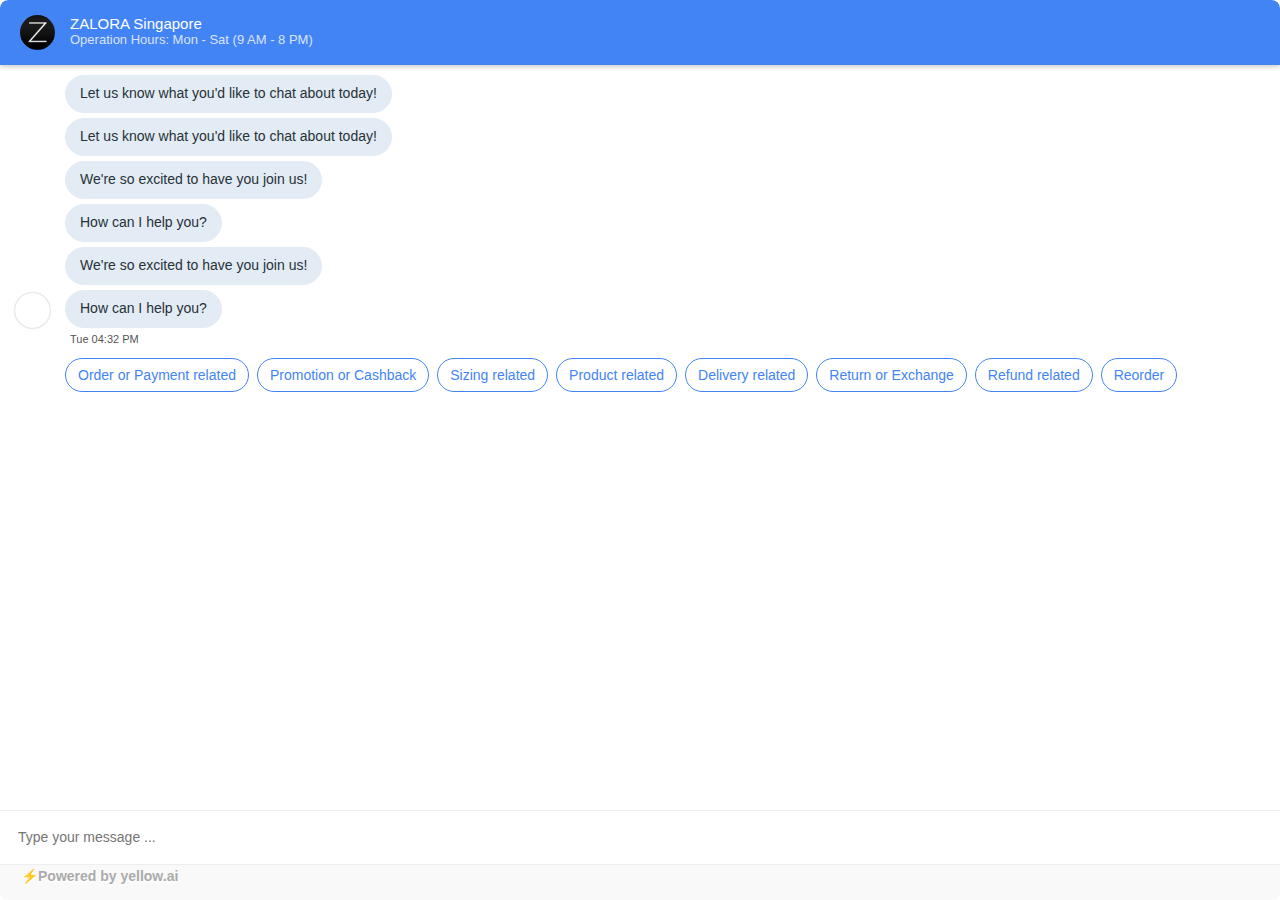
<file: index_files/a_004.html>
<html><head>
<meta http-equiv="content-type" content="text/html; charset=UTF-8"><meta http-equiv="X-UA-Compatible" content="IE=edge"><meta name="viewport" content="width=device-width, initial-scale=1.0, maximum-scale=1.0, user-scalable=no"><meta><meta content="text/html; charset=utf-8"><meta name="mobile-web-app-capable" content="yes"><script type="text/javascript" src="a_data_004/widget.js" charset="utf-8"></script><script charset="utf-8" src="a_data_004/widget-css.js"></script><style type="text/css">:root {
    --thumbsUpUrl: '';
    --thumbsUpFullUrl: '';
    --thumbsDownUrl: '';
    --thumbsDownFullUrl: '';
    --botBackgroundImage: '';
    --homeImage: '';
    --avatarImage: '';
}


html,
body {
    margin: 0;
    padding: 0;
    height: 100%;
}

body {
    margin: 0;
    font-family: "botplatform-font", "Helvetica Neue", Helvetica, Arial, sans-serif;
    -ms-filter: "progid:DXImageTransform.Microsoft.gradient(enabled=false)";
    -webkit-font-smoothing: antialiased;
    -moz-osx-font-smoothing: grayscale;
    overflow: hidden;
}

a {
    color: #4384f5;
    text-decoration: none;
}

a:hover {
    color: #4384f5;
    text-decoration: underline;
}

.container {
    margin: auto;
    color: #555;
    z-index: 50000;
    background: white;
    font-size: 14px;
    border-radius: 8px;
    overflow: hidden;
    height: 100%;
    position: relative;
}

#chatBoxMainContainer {
    overflow-y: auto;
    height: calc(100vh - 195px);
    padding: 10px 20px 30px 20px;
    position: relative;
    overflow-x: hidden;
}

button{
    font:inherit;
}

/*!* Hide scrollbar for Chrome, Safari and Opera *!*/
/*#chatBoxMainContainer::-webkit-scrollbar {*/
/*    display: none;*/
/*}*/

/*!* Hide scrollbar for IE, Edge and Firefox *!*/
/*#chatBoxMainContainer {*/
/*    -ms-overflow-style: none;  !* IE and Edge *!*/
/*    scrollbar-width: none;  !* Firefox *!*/
/*}*/

.chat-background {
    position: absolute;
    width: calc(100vw - 2px);
    height: 100vh;
    background: var(--botBackgroundImage);
    background-size: cover;
    box-sizing: border-box;
    opacity: .3;
}

.container.banner {
    border-radius: 0;
}

.chat-background object {
    position: absolute;
    top: 0;
    left: 0;
    width: 100%;
    height: 100%;
}

.chat-background.blur {
    -webkit-filter: blur(15px);
    -moz-filter: blur(15px);
    -o-filter: blur(15px);
    -ms-filter: blur(15px);
    filter: blur(15px);
}


.chatBoxMainContainerAd {
    height: calc(100vh - 20px) !important;
    padding-top: 0px;
    padding-bottom: 0px;

}

.chatBoxMainContainerAd::-webkit-scrollbar {
    display: none;
}

#chatBoxMainContainer button.option {
    font: inherit;
    padding: 8px 12px;
    border: 1px solid #4384f5;
    border-radius: 20px;
    color: #4384f5;
    margin: 5px 8px 0 0;
    cursor: pointer;
    background: #FFFFFF;
    font-size: 14px;
    outline: none;
    overflow: hidden;
    text-overflow: ellipsis;
    position: relative;
}

#chatBoxMainContainer button.option.selected {
    border: 1px solid #4384f5;
    background: #4384f5 ;
    color: #ffffff ;
}
#chatBoxMainContainer button.option.selected:hover {
    background: #4384f5 ;
}

#chatBoxMainContainer button.option.send {
    background-color: #36ba85;
    border-color: #36ba85;
    color: #ffffff;
}

#chatBoxMainContainer button.option.cancel {
    background-color: #e63f52;
    border-color: #e63f52;
    color: #ffffff;
}

#chatBoxMainContainer button.option:disabled {
    border: 1px solid #ccc;
    color: #ccc;
}

#chatBoxMainContainer button.option:hover {
    background-color: #fafafa;
}

#chatBoxMainContainer button.option.send:hover {
    background-color: #fafafa;
    color: #36ba85;
}

#chatBoxMainContainer button.option.cancel:hover {
    background-color: #fafafa;
    color: #e63f52;
}

#chatBoxMainContainer button.option.primary {
    background-color: #36ba85;
    border-color: #36ba85;
    color: #ffffff;
}

#chatBoxMainContainer button.option.primary:hover {
    background: #3ed699;
    color: #ffffff;
    border-color: #3ed699;
}

#chatBoxMainContainer #chatOptions.hide {
    display: none;
}

#chatBoxMainContainer.message-icons {
    padding: 10px 10px 30px 10px;
}

#chatBoxMainContainer.message-icons.live-chat {
    padding: 10px 20px 30px 5px;
}

#chatBoxMain {}

#chatDetails {
    border-radius: 8px 8px 0 0;
    height: 35px;
    overflow: hidden;
    padding: 15px 20px;
    -webkit-font-smoothing: antialiased;
    -moz-osx-font-smoothing: grayscale;
    font-weight: 100;
    font-size: 15px;
    background-size: 30px;

    color: #ffffff;
    background: #4384f5;
    box-shadow: 0 2px 4px rgba(0, 0, 0, .2);
    z-index: 999999;
    position: relative;
    /*url(https://console.botplatform.io/chat_images/botplatform.png) no-repeat left 5px center;*/
}

#chatDetails .title {
    display: block;
    white-space: nowrap;
    overflow: hidden;
    text-overflow: ellipsis;
}

#bot-type {
    padding: 8px 0px 6px 0px;
    display: inline-block;
    color: slategray;
    text-shadow: 0 2px 0 rgba(255, 255, 255, 1);
    font-weight: 900;
}

#chatDetails .sub-title {
    display: block;
    white-space: nowrap;
    overflow: hidden;
    text-overflow: ellipsis;
    /*color: #aeb1b7;*/
    color: hsla(0, 0%, 100%, .8);
    font-size: 13px;
}

#chatDetails .icon-bg {
    position: absolute;
    width: 100%;
    background-size: cover;
    height: 100%;
    top: 0;
    left: 0;
    opacity: 0.05;
    display: none;
}

#chatDetails.full .icon-bg {
    display: block;
}

#chatDetails img {
    border-radius: 20px;
    width: 35px;
    height: 35px;
    margin: 0 15px 0 0;
    object-fit: cover;
    float: left;
}

#chatDetails img.secondary {
    width: auto !important;
    height: 60px !important;
    border-radius: 0 !important;
    top: 10px;
    right: 0;
    position: absolute;
}

#chatDetails img.secondary.top-30{
    top: 30px;
}


#chatDetails.full img.secondary {
    display: inline-block !important;
}

#chatDetails.full {}

#chatDetails .actions {
    display: none;
    padding: 10px;
    margin: 10px 20px 0;
    text-align: center;
}

#chatDetails.full .actions {
    display: block;
}

#chatDetails.full img {}


/*
* conversation classes
*/

.chat {
    padding: 10px;
    border-radius: 10px;
    background: #e6ebef;
    color: rgb(96, 98, 115);
    min-width: 50px;
    margin: 8px 0;
    font-weight: 400;
    font-size: 13px;
    /* box-shadow: 0px 1px 1px #999 !important; */
    border: 1px solid #dadde0;
}

.card-ele {
    margin: 0 0 10px 0;
    display: inline-block;
}

.card-ele.carousel {
    margin: 0 0 10px 0;
}

.single-card.carousel {
    flex-direction: column;
}


.chat>div {}

.single-card .card {
    width: 300px;
    max-width: calc(100vw - 75px);
    margin-right: 0;
}

.message-icons .single-card .card {
    width: 260px;
}

.single-card .card .card_image {
    width: 100%;
    max-width: calc(100vw - 75px);
    height: auto;
}

.single-card .card .card_image img,
.single-card .card .card_image video {
    width: 100%;
    max-width: calc(100vw - 75px);
    object-fit: cover;
    height: auto
}


.card {
    width: 200px !important;
    background: #FFF;
    display: inline-block;
    overflow: hidden;
    margin: 0 6px 10px 0;
    border-radius: 10px;
    font: inherit;
    /*-webkit-box-shadow: 0 4px 15px 0 rgba(0,0,0,.1), 0 1px 2px 0 rgba(0,0,0,.1) !important;
    -moz-box-shadow: 0 4px 15px 0 rgba(0,0,0,.1), 0 1px 2px 0 rgba(0,0,0,.1) !important;
    box-shadow: 0 4px 15px 0 rgba(0,0,0,.1), 0 1px 2px 0 rgba(0,0,0,.1) !important;*/
}

.card.video {
    width: 100% !important;
}


.card .card_image {
    width: 100%;
    height: 80px;
    overflow: hidden;
    cursor: pointer;
    max-width: 285px;
    border-radius:10px;
}

.card.video .card_image {
    width: 100%;
    height: 160px;
    overflow: hidden;
    cursor: pointer;
    max-width: 285px;
}

.card.vertical {
    width: 250px !important;
}

.card.vertical .card_image {
    float: left !important;
    width: 120px !important;
    height: auto !important;
}

.card.vertical .card_image img {
    object-fit: cover;
    height: auto !important;
    width: 120px !important;
}

.card .profie-image{
    display: inline;
    width: 100px;
    height: 100px;
    margin-bottom: 10px;
    border-radius: 50%;
}

.card .profile-image-background{
    height: 50px;
    padding: 10px 0;
    background: #dbdbdb;
}

.card .profile-header{
    margin-top: 48px;
    font-weight: 900;
    font-size: 16px;
}

.cards.slick-initialized .slick-slide.vertical {
    width: 260px !important;
}

.card.vertical .card_details {
    margin-left: 120px !important;
    border-left: 1px solid #ccc !important;
    position: absolute;
    height: 100%;
}


.card .card_image img {
    height: 80px;
    width: 100%;
    object-fit: cover;
}

.card .flight-details-row img {
    height: 10px;
    width: 14px;
    object-fit: cover;
    display: inline-block;
    margin-left: 2px;
}

.card .card_buttons {
    position: absolute;
    bottom: 0;
    left: 0;
    right: 0;
}

.card .flight-details {
    padding: 10px 15px;
    color: #212121;
    font: inherit;}

.card .flight-details-row.trip-details {
    padding: 1px 0;
    font-size: 13px;
    margin-bottom: 3px;
}

.card .flight-details-row.trip-details .value {
    margin-bottom: 5px;
    font-size: 15px;
    color: #212121;
}

.card .flight-details-row.trip-title {
    padding: 10px 15px;
    font-size: 13px;
    list-style-type: none;
    border-bottom: 1px solid #f6f6f6;
}

.card .flight-details-row.flight-code {
    font-weight: bold;
    font-size: 20px;
}

.card .flight-details-row.flight-time {
    font-size: 16px;
}

.card .flight-details-row.flight-time-bold {
    font-weight: bold;
    font-size: 16px;
}

.card .flight-details-row.trip-details .label {
    color: #A9A9A9;
    font-size: 12px;
}


.card .flight-details-row.trip-title span {
    color: #212121;
    font-weight: bold;
}

.card .flight-details-row .to-details {
    text-align: right;
}

.card .flight-details-row .status-on-time {
    background: #3ed699;
    color: #fff;
    padding: 2px 7px;
    border-radius: 5px;
    margin-bottom: 5px;
}

.card .flight-details-row .status-delayed {
    background: #e63f52;
    color: #fff;
    padding: 2px 7px;
    border-radius: 5px;
    margin-bottom: 5px;
}

.card .layover {
    padding: 5px 20px;
    margin: 10px 0 0;
    background: #E2F2FD;
    color: #444;
    font-size: 13px;
    text-align: center;
    border-radius: 5px;
}

.card .flight-details-row {
    display: flex;
    justify-content: space-between;
}

.card button {
    font: inherit;
    padding: 10px 12px;
    font-size: 14px;
    color: #4384f5;
    border: none;
    border-top: 1px solid #f1f1f1;
    background: #FFFFFF;
    display: flex;
    font-weight: 400;
    width: 100%;
    cursor: pointer;
    outline: none;
    white-space: nowrap;
    overflow: hidden;
    text-overflow: ellipsis;
    text-align: left;
}

.card button:hover {
    background: #fafafa;
}

.card .card_title {
    font: inherit;
    font-size: 14px;
    padding: 10px;
    font-weight: bold;
    color: #476984;
    text-align: left;
}

.card .insurance_title {
    font: inherit;
    font-size: 17px;
    padding: 10px;
    font-weight: bold;
    /* color: #fff;
    background: #003874; */
    text-align: left;
}

.card .insurance_title .insurance_subtitle {
    font-size: 11px;
    padding: 0px;
}

.card .premium_grid {
    display: grid;
    grid-template-columns: auto auto;
    /* background-color: #009de0; */
    /* color: #fff; */
    align-items: center;
    padding: 5px;
}

.card .premium_grid .premium_grid_item {
    text-align: left;
    padding-right: 5px;
    font-size: 12px;
}

.card .premium_grid .border_left {
    padding-left: 5px;
    border-left: 1px solid #fff;
}

.card .benefits_grid {
    display: grid;
    grid-template-columns: auto auto;
    background-color: #fff;
    color: #000;
    align-items: center;
    padding: 10px 5px 10px 5px;
    align-items: baseline;
}

.card .benefits_grid .premium_grid_item {
    text-align: center;
    padding: 0 5px 10px 5px;
    font-size: 11px;
}

.card .benefits_grid .premium_grid_item img {
    width: 24px;
    height: 24px;
    margin: auto;
    padding-bottom: 5px;
}

.card .benefits_grid .premium_grid_item .image-div{
    /*display: flex;*/
    cursor: pointer;
}
.card .benefits_grid .premium_grid_item .click-button.hide{
    display: none;
}
.card .benefits_grid .premium_grid_item .add-button{
    border: 1px solid green;
    color: green;
    width: auto;
    display: inline-block;
    padding: 2px 10px;
    margin: 5px 0;
}
.card .benefits_grid .premium_grid_item .remove-button{
    border: 1px solid #2a2c2a;
    color: #2a2c2a;
    width: auto;
    display: inline-block;
    padding: 2px 10px;
    margin: 5px 0;
}
.card .benefits_grid .premium_grid_item .selected-item-checked.hide{
    display: none;
    padding-left: 10px;
}
.card .card_description {
    font: inherit;
    font-size: 13px;
    font-weight: 300;
    padding: 10px 10px 8px 10px;
    text-overflow: clip;
    word-wrap: break-word;
    color: #666;
    text-align: left;
}

.card .passenger_name {
    font: inherit;
    font-size: 13px;
    font-weight: 600;
    padding: 10px 0px 5px 0px;
    text-overflow: clip;
    word-wrap: break-word;
    color: #222222;
    text-align: left;
}

.card .passenger_seat {
    font: inherit;
    font-size: 12px;
    font-weight: 300;
    padding: 0px;
    text-overflow: clip;
    word-wrap: break-word;
    color: #666;
    text-align: left;
}

.card_description {}

.chat-left {
    float: left;
    margin-right: 40px;
    border-radius: 8px 8px 8px 0;
}

.chat-left>img {
    float: left;
}

.chat-left>div {
    float: left;
}

.right {
    float: right;
}

.chat-right {
    float: right;
    background: #4384f5;
    color: #ffffff;
    margin-left: 30px;
    border-radius: 8px 8px 0 8px;
    border: 1px solid #4f85b9;
}

.chat-right>img {
    float: right;
}

.chat-right>div {
    float: right;
}

.clearfix {
    clear: both;
}

.clear {
    clear: both
}


.from-me-image {
    position: relative;
    background: #4384f5;
    float: right;
    margin-bottom: 10px;
    margin-left: 20px;
    text-align: center;
    color: #ffffff;
    border-radius: 19px;
    min-width: 30px;
}

.from-me-image div {
    padding: 10px;
}

.from-me-image div.image-div {
    padding: 0;
}

.from-me-image a {
    color: #ffffff;
}

.from-me-image img {
    border-radius: 19px;
    width: 200px;
    height: 200px;
    object-fit: cover;
}

.from-me-image img.image-uploading {
    width: 15px;
    height: 15px;
}

.image-uploading.loading {
    float: left;
}
.from-me-image .upload-error {
    color: #FFDC3D;
}

.from-me-image img.image-uploaded {
    max-width: 250px;
    width: auto;
    height: auto;
    max-height: 250px;
    display: block;
    margin-bottom: 10px;
    margin: 0 auto;
    margin-bottom: 10px;
}
.uploading-text {
    display: none;
}

.uploading-div .uploading-text {
    display: inline;
    margin-left: 10px;
}
.uploading-div .contents {
    display: contents;
}

.from-me div {
    position: relative;
    background: #4384f5;
    font-weight: 400;
    font-size: 14px;
    margin-bottom: 2px;
    text-align: left;
    margin-left: 20px;
    -webkit-font-smoothing: antialiased;
    -moz-osx-font-smoothing: grayscale;

    min-width: 30px;
    max-width: 100%;
    word-wrap: break-word;
    white-space: pre-wrap;
    color: #fff;
    border-width: 1px;
    border-style: solid;
    border-color: #4384f5;
    display: block;
    padding: 8px 14px;
    border-radius: 19px;
    float: right;
    line-height: 19px;
    word-break: break-word;
}

.from-me.first div {
    /*border-top-right-radius: 8px !important;*/
}

.from-me.new div {
    margin-bottom: 5px;
    /*margin-bottom: 5px;
    border-bottom-right-radius: 0 !important;*/
}

.from-them div span.title {
    font-weight: 600;
    display: inline-block;
    margin-bottom: 15px;
    color: #888;
}

.from-them div {
    position: relative;
    float: left;
    font-weight: 400;
    font-size: 14px;
    margin-bottom: 5px;
    text-align: left;
    margin-right: 20px;
    -webkit-font-smoothing: antialiased;
    -moz-osx-font-smoothing: grayscale;

    min-height: 20px;
    max-width: 100%;
    word-wrap: break-word;
    white-space: pre-wrap;
    color: #263238;
    background: #e3ebf4;
    border: 1px solid #e3ebf4;
    display: -webkit-box;
    padding: 8px 14px;
    border-radius: 19px;
    line-height: 19px;
    min-width: 30px;
    word-break: break-word;
}

.from-them div a {
    word-break: break-word;
}

.from-them.first div {
    /*border-top-left-radius: 19px !important;*/
}

.from-them.new div,
.from-them.except div {
    /*margin-bottom: 5px;*/
    /*border-bottom-left-radius: 0 !important;*/
}

.from-them a,
.from-them a:hover {
    color: #4384f5 !important;
}

.from-me a,
.from-me a:hover {
    color: #ffffff !important;
}

.from-them-name div {
    color: #888;
    font-size: 13px;
    float: left;
    padding-left: 10px;
    margin-top: -5px;
    font-weight: bold;
}

.from-me-name div {
    color: #888;
    font-size: 14px;
    float: right;
    padding-right: 10px;
    margin-top: -5px;
    font-weight: bold;
}

.panel-title {
    overflow: hidden;
    text-overflow: ellipsis;
    white-space: nowrap;
}


#ymChatForm button {
    width: 8%;
    /*margin: 0 10px 0 0;*/
    padding: 5px;
    line-height: 1.8;
    vertical-align: bottom;
    -webkit-appearance: none;
    color: #fff;
    background-color: #6496c8;
    text-shadow: -1px 1px #417cb8;
    border: none;
}

#ymChatForm button:hover {
    background-color: #346392;
    text-shadow: -1px 1px #27496d;
}

#ymChatForm button:active {
    background-color: #27496d;
    text-shadow: -1px 1px #193047;
    border-top: 1px solid #eee;
}


.ym-close {
    text-decoration: none;
    float: right;
    margin-top: -10px;
    margin-right: -10px;
    cursor: pointer;
    color: #fff;
    border: 1px solid #AEAEAE;
    border-radius: 30px;
    background: #605F61;
    font-size: 10px;
    font-weight: bold;
    display: inline-block;
    line-height: 0px;
    padding: 9px 7px 11px 7px;
}

.ym-close:before {
    content: 'x';
}

.send-input input[type=text],
.send-input input[type=number],
.send-input input[type=email],
.send-input input[type=password]{
    font: inherit;
    border: none;
    padding: 18px 50px 18px 18px;
    outline: 0;
    border-radius: 0;
    font-size: 14px;
    font-weight: 300;
    -webkit-box-sizing: border-box;
    -moz-box-sizing: border-box;
    box-sizing: border-box;
    color: #565867;
    width: 100%;
    position: absolute;
    background: #f9f9f9;
    border-bottom: 1px solid #f1f1f1;
}

.send-input {
    position: absolute;
    z-index: 999999;
    border-radius: 0 0 8px 8px;
    display: block;
    left: 0;
    height: 90px;
    right: 0;
    bottom: 0;
}

#ymChatForm {
    height: 54px;
    margin-bottom: 0;
    border-top: 1px solid #eee;
}

.send-input input[type=text]:focus,
.send-input input[type=number]:focus,
.send-input input[type=email]:focus {
    border: none;
    outline: none !important;
    background: #fff;
    box-shadow: none;
}

/** offers section carousel */
.offers-section {
    position: absolute;
    z-index: 100;
    padding: 5px 0px;
    width:100%;
    color: #ffffff;
    font-size: 18px;
    display: block;
    height: 40px;
    text-align: center;
    bottom: 92px;
}

.offers-section-carousel-ele{
    outline: none;
    max-height:125px;
    text-align: justify;
}

.offers-section-carousel-ele{
    margin-left: 12px;
}

.offers-section-carousel .slick-slide{
    height:auto !important;
    padding: 5px 0px;
}

.offers-section-carousel .slide-arrow{
    display: block !important;
    font-size:18px !important;
    position: absolute;
    top: 50%;
    color:#ffffff;
    outline: none;
    transform:translate(0, -50%);
}

.offers-section-carousel .prev-arrow{
    left: 2px;
    cursor: pointer;
}

.offers-section-carousel .next-arrow{
    right: 2px;
    cursor: pointer;
}

.offers-section-carousel .slick-disabled {
    opacity: 0;
    pointer-events:none;
}

.offers-section-buttons.buttons {
    height: auto;
    padding-bottom: 5px;
    border:1px solid #ff0000;
    padding:7px 15px;
    border-radius: 100px;
    cursor: pointer;
    outline: none;
}


.offers-section-carousel .slide-arrow.offer-image img{
    position: absolute;
    display: block;
    top: 50%;
    width: 60px;
    left:-5px;
    transform:translate(0, -50%);
    cursor: pointer;
}

.offers-section-buttons.buttons img {
    float: left;
    width: 24px;
    height: 24px;
    object-fit: cover;
    margin: -4px 2px -6px -7px;
    border-radius: 11px;
    padding: 2px;

}
/** offers section carousel ends */

/* promo carousel*/

  .promo-carousel{
    background-color: #349FD5;
  }

  .promo-carousel-ele{
    outline: none;
    max-height:125px;
    text-align: justify;
  }

  .promo-carousel-ele .promotion {
    padding-left: 25px;
    padding-right: 20px;
  }

  .promo-carousel-ele .promo-image {
    max-height: 125px;
    z-index: 999999;
    width: 100vw;
  }

  #close-promotion.promo-carousel-close-button{
    right:5px;
    top:5px;
    color: #ffffff;
  }

  .promo-carousel .slick-slide{
    height:auto !important;
  }

  .promo-carousel .slide-arrow{
    display: block !important;
    font-size:18px !important;
    position: absolute;
    top: 50%;
    color:#ffffff;
    outline: none;
    transform:translate(0, -50%);
  }

  .promo-carousel .prev-arrow{
    left: 3px;
    cursor: pointer;
  }
  .promo-carousel .next-arrow{
    right: 5px;
    cursor: pointer;
  }

  .promo-carousel .slick-disabled {
    opacity: 0;
    pointer-events:none;
  }

.promotion {
    z-index: 100;
    padding: 5px 10px;
    color: #ffffff;
    font-size: 13px;
    height: auto;
    background-color: #349FD5;
}

.promotion-audio-call{
    height: 150px;
    background-color: lightgrey;
}

.promotion.buttons {
    height: auto;
    padding-bottom: 5px;
}

.promotion.buttons div {
    margin-top: 5px;
    padding-bottom: 5px;
}

.promotion.buttons button {
    padding: 5px;
    margin-bottom: 5px;
    background: #ffffff;
    outline: none;
    border-style: solid;
    border-width: 1px;
    border-color: #ffffff;
    border-radius: 20px;
    color: #799905;
    margin-right: 5px;
    cursor: pointer;
}

#close-promotion {
    z-index: 100;
    cursor: pointer;
}


#show-promotion {
    z-index: 100;
    border-radius: 50%;
    margin: -8px -11px;
}

.extra-icon-size {
    font-size: 20px !important;
}

#show-promotion-bar {
    position: relative;
    top:5px;
    right:5px;
    cursor: pointer;
    color: #fff;
    float: right;
    font-size: 1.5em;
}

/** promo carousel ends */

.welcome-message.hide {
    display: none;
}

.welcome-message {
    margin-bottom: 10px;
}

.welcome-message div {
    position: relative;
    padding: 15px;
    background: #eaf2f7;
    border-radius: 10px;
    color: #485256;
    font-weight: 400;
    font-size: 14px;
    text-align: left;
    margin-right: 20px;
    line-height: 1.4;
    display: inline-block;
}

.welcome-message-ad {
    margin-top: 10px;
}

.floating-input-support {
    display: none;
    height: 100px;
}


.floating-input {
    height: 50px;
    position: fixed;
    bottom: 8px;
    border-radius: 15px;
    right: 0;
    left: 0;
    padding-right: 0;
}

.single-message {
    display: table-cell;
    vertical-align: middle;
    height: calc(100vh - 100px);
    width: 100vw;
    text-align: center;
    padding-top: 35px !important;
}

.single-message .from-me div,
.single-message .from-them div,
.single-message .welcome-message div {
    float: none !important;
    display: inline-block !important;
    margin-right: 0;
    margin-left: 0;
    text-align: center;
}

.single-message .single-card .card {
    margin-bottom: 0;
    display: inline-block;
    width: auto;
    max-width: calc(100vw - 200px);
}

.single-message .card-ele {
    display: inline-flex;
}

.single-message .single-card .card .card_buttons {
    display: flex;
}

.single-message .single-card .card .card_buttons button {
    border: 1px solid #eee;
    margin: -1px;
}



.quick-reply.from-them {}

.single-message .floating-input input[type=text],
.single-message .floating-input input[type=number],
.single-message .floating-input input[type=email] {
    text-align: center;
}


ul {
    margin-left: 0;
    padding-left: 10px;
    margin-top: 0;
    margin-bottom: 0;
}

.floating-input img:hover {}

.floating-input img.hide {
    display: none !important;
}



#fbMessageSend {
    margin: -1px;
    position: relative;
}


.fbMessageSend-container {
    height: 28px;
    width: 149px;
    overflow: hidden;
    background-color: #fff;
    border-radius: 15px;
    font-size: 13px;
    display: inline-block;
    color: #61a2e2;
    bottom: 0 !important;
}

#fbMessageSend:before {
    content: 'Add to Facebook';
    pointer-events: none;
    z-index: 100;
    background: #fff;
    color: #497caf;
    position: absolute;
    top: 7px !important;
    left: 28px !important;
    display: block;
    padding: 1px 8px;
}

.fa-paperclip form,
.option form {
    position: absolute;
    top: 0;
    left: 0;
    width: 100%;
    margin-bottom: 0;
}

.fa-paperclip input {
    opacity: 0;
    width: 25px;
    cursor: pointer;
    height: 40px;
}

.option input {
    opacity: 0;
    width: 100%;
    cursor: pointer;
    height: 40px;
}

.option img {
    width: 24px;
    height: 24px;
    object-fit: cover;
    margin: -4px 2px -6px -7px;
    border-radius: 11px;
    padding: 2px;
    float: left;
}

.card.last,
.single-card .card {
    margin-bottom: 10px;
}

.card.slick-slide.last,
.single-card .card {
    margin-bottom: 0;
}

.cards .slick-slide {
    background-color: white;
}

.tag-line {
    text-align: right;
    display: block;
    color: #ccc;
    font-size: 11px;
    position: fixed;
    bottom: 2px;
    right: 5px;
    z-index: 9;
}

.tag-line.ad {
    bottom: 0;
    right: 0;
    padding: 5px;
    display: block;
    float: right;
    text-align: right;
    position: relative;
}

.tag-line a {
    color: #aaa;
}

#chatDetails .back {
    display: none;
    position: relative;
}

#chatDetails .close-button {
    display: none;
}


.hide {
    display: none;
}



.single-message.message-icons .card-ele {
    margin-left: -70px;
}

.single-message.message-icons .single-card {
    display: block;
    margin-left: 0;
}

.single-message.message-icons .single-card .card {
    margin-left: -70px;
}

.single-message.message-icons .from-them {
    float: none !important;
    display: inline-block !important;
    margin-right: 0;
    margin-left: -70px;
    max-width: calc(100vw - 200px)
}

.single-message.message-icons #chatOptions {
    padding-left: 0;
}

.single-message.message-icons .from-me {
    float: none !important;
    display: inline-block !important;
    margin-right: 0;
    margin-left: 0;
}


.message-icons .from-me {
    padding-right: 30px;
    float: right;
}

.message-icons .from-them {
    padding-left: 70px;
    float: left;
    margin-right: 120px;
}

.message-icons.live-chat .from-them {
    padding-left: 60px;
    float: left;
    margin-right: 0;
}

.message-icons.live-chat .from-me {
    padding-right: 0;
    float: right;
    margin-left: 80px;
}

.message-icons .welcome-message {
    padding-left: 70px;
}

.message-icons.live-chat .welcome-message {
    padding-left: 60px;
}


.message-icons #uploadOptions,
.message-icons #chatOptions,
.message-icons .card-ele,
.start.message-icons #chatOptions,
.start.message-icons .card-ele {
    padding-left: 70px !important;
    padding-right: 0;
}

.message-icons.live-chat #uploadOptions,
.message-icons.live-chat #chatOptions,
.message-icons.live-chat .card-ele,
.start.message-icons.live-chat #chatOptions,
.start.message-icons.live-chat .card-ele {
    padding-left: 60px !important;
    padding-right: 0;
}


.message-icons .from-them.new .from-icon {
    background-image: var(--avatarImage);
    background-repeat: no-repeat;
    background-size: 45px;
    position: absolute;
    left: 10px;
    bottom: 10px;
    border-radius: 30px;
    width: 45px;
    height: 45px;
    display: inline-block;
}

.message-icons.live-chat .from-them.first {
    background-image: none;
}

.message-icons.live-chat .from-them.new .from-icon {
    background-image: var(--avatarImage);
    background-repeat: no-repeat;
    background-size: 35px;
    position: absolute;
    left: 10px;
    bottom: 5px;
    border-radius: 30px;
    width: 35px;
    height: 35px;
    display: inline-block;
}

.from-icon {
    box-shadow: 0 0 2px #aaa;
    display: none;
}

.message-icons .card-ele.carousel.new .from-icon {
    background-image: var(--avatarImage);
    background-repeat: no-repeat;
    background-size: 45px;
    position: absolute;
    left: 10px;
    bottom: 15px;
    border-radius: 30px;
    width: 45px;
    height: 45px;
    display: inline-block;
}

.message-icons.live-chat .card-ele.carousel.new .from-icon {
    background-image: var(--avatarImage);
    background-repeat: no-repeat;
    background-size: 35px;
    position: absolute;
    left: 10px;
    bottom: 15px;
    border-radius: 30px;
    width: 35px;
    height: 35px;
    display: inline-block;
}

.start.message-icons .welcome-message {
    padding-left: 70px;
    margin-top: 40px;
    display: inline-block;
}

.start.message-icons.live-chat .welcome-message {
    padding-left: 60px;
}

.start.message-icons .welcome-message.hide {
    display: none;
}

.single-message.message-icons #typing {
    margin-left: 0;
}

.message-icons #typing {
    margin-left: 70px;
}

.message-icons.live-chat #typing {
    margin-left: 60px;
    float: left;
}

.start.message-icons {}

.message-icons.live-chat #chatOptions {
    text-align: left;
}

.message-icons .from-me.first {
    /*background-image: url(https://bpvault.blob.core.windows.net/icons/avatar.png);
    background-repeat: no-repeat;
    background-position: right 10px top;
    background-size: 45px;*/
}


#chatDetails.full img.secondary {
    height: 50px !important;
}

/*************FOR MOBILE *************/
@media screen and (max-device-width: 768px) {

    .cards.slick-initialized .slick-slide {
        width: auto;
        max-width: 286px;
    }

    #chatBoxMainContainer {
        overflow-y: scroll;
        -webkit-overflow-scrolling: touch;
        -webkit-transform: translate3d(0, 0, 0);
    }

    #chatDetails,
    .container {
        border-radius: 0 !important;
        width: 100vw;
    }

    #chatDetails .close-button {
        right: 30px !important;
    }

    #chatDetails .back {
        display: inline-block;
        float: right;
        margin: 12px 8px 0 0;
        z-index: 9999999;
    }

    #chatBoxMainContainer button.option {
        font-size: 14px;
    }

    #chatDetails .back img {
        width: 30px;
        height: 30px;
        border-radius: 0;
        margin: -10px 15px 10px;
        cursor: pointer;
    }

    .from-me div,
    .from-them div {
        font-size: 14px;
    }

    .card {}

    .single-message .floating-input,
    .start .floating-input,
    .floating-input {
        width: calc(100% - 20px) !important;
    }

    .single-message.message-icons .from-them {
        max-width: calc(100vw - 100px);
    }

    .single-message,
    .single-message .floating-input input[type=text],
    .single-message .floating-input input[type=number],
    .single-message .floating-input input[type=email] {
        text-align: left;
    }

    .send-input input[type=text],
    .send-input input[type=number],
    .send-input input[type=email],
    .send-input input[type=password] {
        color: #444;
        font-size: 14px;
    }

    .send-input {
        position: fixed;
    }

    #chatDetails.full img.secondary {
        right: 62px !important;
        height: 40px !important;
    }
    #chatDetails .close-button img.small-icon{
        padding-right: 20px !important;
    }
    .title.onlyTitleWithSecondaryIcon{
        padding-top: 10px;
    }
    #agentsThumbsUpDown {
        right: 5.5rem !important;
    }
}

    .cards.slick-initialized .slick-slide @media screen and (min-device-width: 640px) and (max-device-width: 768px) {

    .from-me div,
    .from-them div {
        padding: 15px !important;
    }
}

.home.hide {
    display: none;
}

.home:hover {
    opacity: 1;
}

.home {
    display: inline-block;
    width: 25px;
    height: 40px;
    background-image: var(--homeImage);
    background-size: 20px;
    background-repeat: no-repeat;
    background-position: center;
    border-radius: 25px;
    margin-top: 5px;
    cursor: pointer;
    opacity: .8;
}

.connecting {
    background: #ffffff;
    z-index: 999999;
    width: 100vw;
    height: 100vh;
    position: fixed;
    top: 0;
    color: #999999;
    line-height: 100vh;
    border-radius: 8px;
    text-align: center;
    vertical-align: middle;
}

.language-menu {
    position: absolute;
    bottom: 80px;
    right: 10px;
    background: #ffffff;
    z-index: 999999;
    border: 1px solid #eee;
}

.language-menu li {
    list-style: none;
    padding: 5px 10px 5px 0;
    cursor: pointer;
    color: #888;
}

.language-menu li:hover {
    color: #555;
}

#typing {
    padding: 8px;
}

.emojione {
    font-size: inherit;
    height: 3ex;
    width: 3.1ex;
    min-height: 20px;
    min-width: 20px;
    display: inline-block;
    margin: -.2ex .15em .2ex;
    line-height: normal;
    vertical-align: middle
}

img.emojione {
    width: auto
}

.cards .slick-prev {
    left: -13px !important;
}

.message-icons .slick-prev {
    left: -30px !important;
}

.cards .slick-next {
    right: 14px;
}

.cards .slick-list {
    padding: 2px;
    width: calc(100vw - 68px);
    box-shadow: 1px 0 0 #fafafa;
}

.cards.slick-initialized .slick-slide {
    display: inline-block !important;
    padding-bottom: 0 !important;
    margin-right: 10px !important;
    height: auto;
    border-radius: 10px;

    -webkit-box-shadow: 0 1px 3px 0 rgba(0, 0, 0, .1), 0 0 1px 0 rgba(0, 0, 0, .1) !important;
    -moz-box-shadow: 0 1px 3px 0 rgba(0, 0, 0, .1), 0 0 1px 0 rgba(0, 0, 0, .1) !important;
    box-shadow: 0 1px 3px 0 rgba(0, 0, 0, .1), 0 0 1px 0 rgba(0, 0, 0, .1) !important;

    position: relative;
    margin-bottom: 10px;
    overflow: hidden;
    width: 200px;
    max-width: 286px;
    min-width: 200px;
}

.cards.slick-initialized .slick-slide .card {
    box-shadow: none !important;
    margin-bottom: 0;
    user-select: text;
}

.cards.slick-initialized .slick-slide:focus {
    outline: none;
}

.cards.slick-initialized .slick-slide .card_buttons {}

.cards.slick-initialized .slick-slide .card_image,
.cards.slick-initialized .slick-slide .card_image img {
    height: auto;
}

.cards.slick-slider .slick-track,
.cards.slick-slider .slick-list {
    display: flex !important;
    display: -webkit-flex !important;
    display: -ms-flex !important;
    flex-direction: row !important;
}

.cards.list.slick-slider .slick-track,
.cards.slick-slider .slick-list {
    display: block !important;
}

.cards.list .card .card_title {
    color: #212121 !important;
    background: #F1F0F0 !important;
    padding: 15px 10px;
}


.iphone-fix .slick-slider .slick-track,
.iphone-fix .slick-slider .slick-list {
    display: block;
}

.cards .slick-prev.slick-disabled:before,
.cards .slick-next.slick-disabled:before {
    opacity: 0.5 !important;
    cursor: initial;
}

.cards .slick-prev:before,
.cards .slick-next:before {
    opacity: 1 !important;
    color:#8E8E8E !important;
    font-size: 14px;
}

#chatDetails.square img {
    border-radius: 0;
}

@media all and (-ms-high-contrast:none) {

    .cards.slick-slider .slick-list,
    .cards.slick-slider .slick-track {
        display: block !important;
    }
}

img.loading {
    width: 35px;
    height: 35px;
}

img.file-icon {
    width: 10px;
    height: auto;
    cursor: pointer;
    float: left;
    margin-right: 10px;
}

.thumbs-up,
.thumbs-down {
    display: none;
}

.chat-message {
    position: relative;
}

.chat-message.new.last .thumbs-up,
.chat-message.new.last .thumbs-down {
    display: inline-block;
    margin: 0;
    position: absolute;
    /*padding: 5px;*/
    width: 25px;
    height: 25px;
    background-color: transparent;
    background-repeat: no-repeat;
    cursor: pointer;
    top: 5px;
}

.chat-message.from-them.new.last div {
    margin-right: 75px;
}

.thumbs-up {
    right: 10px;
    background-image: var(--thumbsUpUrl);
    font-size: 1.5rem;
}

.thumbs-up:hover,
.thumbs-up.move-up {
    background-image: var(--thumbsUpFullUrl);
}

.thumbs-down {
    right: 40px;
    background-image: var(--thumbsDownUrl);
    font-size: 1.5rem;
}

.thumbs-down:hover,
.thumbs-down.move-up {
    background-image: var(--thumbsDownFullUrl);
}
.feedback-card {
    position: absolute;
    right: 15px;
}
.feedback-card-one {
    display: inline-block;
    margin: 0;
    position: absolute;
    width: 25px;
    height: 25px;
    background-color: transparent;
    background-repeat: no-repeat;
    cursor: pointer;
    bottom: 15px;
}

.move-up {
    -webkit-animation: balloon 1s linear;
    /* the animation to move up */
    -moz-animation: balloon 1s linear;
    animation: balloon 1s linear;
}


@keyframes balloon {

    /* included only unprefixed version to keep answer short, demo has the prefixed versions also */
    5% {
        transform: translate(0, 0);
        /* keep at original position */
        opacity: 1;
        /* make opacity as 1 after a short time for balloon to appear */
    }

    50% {
        transform: translate(0, -250px);
        /* move up */
        opacity: 1;
        /* retain the opacity */
    }

    55%,
    100% {
        transform: translate(0, -250px);
        /* retain translated position till end */
        opacity: 0;
        /* hide the ballons and make it hidden for the rest of the duration */
    }
}

@keyframes balloondown {

    /* included only unprefixed version to keep answer short, demo has the prefixed versions also */
    5% {
        transform: translate(0, 0);
        /* keep at original position */
        opacity: 1;
        /* make opacity as 1 after a short time for balloon to appear */
    }

    50% {
        transform: translate(0, 250px);
        /* move down */
        opacity: 1;
        /* retain the opacity */
    }

    55%,
    100% {
        transform: translate(0, 250px);
        /* retain translated position till end */
        opacity: 0;
        /* hide the ballons and make it hidden for the rest of the duration */
    }
}

#chatBoxMain {
    z-index: 1;
}

#chatOptions {
    z-index: 1;
}


.powered-by {
    font-size: 14px;
    padding: 3px 0px 6px 6px;
    display: inline-block;

    color: #ababab !important;
    text-shadow: 0 2px 0 rgba(255, 255, 255, 1);
    font-weight: 900;
}

.powered-by a {
    color: #ababab !important;
    text-shadow: 0 2px 0 rgba(255, 255, 255, 1);
    font-weight: 900;
}

.input-actions {
    /*overflow: hidden;
    position: absolute;
    right: 10px;
    top: 0;*/
    overflow: hidden;
    display: block;
    background: #f9f9f9;
    padding: 0 10px 0 15px;
    bottom: 0px;
    border-top: 1px solid #eee;
    height: 35px;
    position: absolute;
    width: calc(100% - 25px);
}

.floating-input .input-actions {
    padding: 16px 10px;
}

.input-actions i.hide {
    display: none;
}

.input-actions i {
    font-size: 18px;
    /*margin: 10px 0;*/
    padding: 7px 6px;
    cursor: pointer;
    opacity: .6;
    color: #1C81E8;
}

.input-actions i:hover {
    opacity: 1;
}

.input-actions i.fa-send {
    font-size: 16px;
}

.input-actions i.fa-paperclip {
    position: relative;
}

.input-actions i.fa-home {
    font-size: 20px;
}

.input-actions i.fa-home.disabled-icon{
    opacity: 0.2;
    cursor: not-allowed;
}

.powered-by.down {
    transition-property: bottom;
    transition-duration: .5s;
    -webkit-transition-property: bottom;
    -webkit-transition-duration: .5s;
    bottom: 0;
}

.powered-by.hide {
    display: none;
}

.powered-by a:hover {
    text-decoration: none;
}

.autocomplete-suggestions {
    font: inherit;
    text-align: left;
    cursor: default;
    border-top: 1px solid #aad7f7;
    background: #ecf7ff;
    position: absolute;
    display: none;
    z-index: 9999999;
    max-height: 254px;
    overflow: hidden;
    overflow-y: auto;
    box-sizing: border-box;
    width: 100% !important;
    top: auto !important;
    bottom: 92px;
}

.autocomplete-suggestion {
    cursor: pointer;
    font-weight: normal;
    color: #4384f5;
    position: relative;
    padding: .3em .6em;
    line-height: 23px;
    font-size: 14px;
    border-bottom: 1px solid #fafafa;
}

em {
    font-weight: bold;
    color: #132149;
    font-style: normal;
}

.autocomplete-suggestion.selected {
    background: #fafafa;
}

.choose-bot-container {
    height: calc(100vh - 70px);
    z-index: 9999999999999;
    position: absolute;
    width: 100%;
    background: var(--botBackgroundImage);
    background-size: cover;
    box-sizing: border-box;
    background-color: #ffffff;
}

.choose-bot {
    margin: 15px;
    background: #EAF2F7;
    padding: 15px;
    border-radius: 10px;
    font-weight: bold;
    font-size: 14px;
    width: calc(100vw - 100px);
}

.choose-bot-container .bots {
    padding: 0 15px;
}

.choose-bot-container a {
    padding: 10px;
    display: block;
    max-width: 200px;
    background: #ffffff;
    border: 1px solid #4384f5;
    border-radius: 25px;
    margin-bottom: 10px;
    margin-top: 5px;
    margin-right: 10px;
}

.choose-bot-container a:hover {
    background: #f1f1f1;
    text-decoration: none;
}

.ym-img-holder {
    z-index: 999999;
    background: rgba(0, 0, 0, 0.5);
    width: 100%;
    height: 100vh;
    position: fixed;
    top: 0;
    overflow: auto;
}

.ym-img-holder .img-popup {
    margin: 20px 100px 0 100px;
    width: calc(100% - 200px);
    vertical-align: middle;
    display: inline-block;
    background: #ffffff;
    transform: scale(0);
    position: relative;
}

.ym-img-holder .img-popup .ym-close {
    position: absolute;
    top: 0;
    right: 0;
    padding: 0 8px;
    background: #fff;
    border: 2px solid #666;
    border-radius: 50%;
    line-height: 22px;
    opacity: 0.8;
    color: #666;
    cursor: pointer;
}

.ym-img-holder .img-popup.show {
    z-index: 200;
    display: inline-block !important;
    transform: scale(1);
    transition: all .5s ease-in-out;
}

.ym-img-holder .img-popup img {
    width: 100%;
    max-height: 90vh;
    max-width: 90vw;
}

.suggestion {
    font-size: 11px;
    padding: 2px 10px 2px 60px;
    cursor: pointer;
}

.timestamp-user {
    font-size: 11px;
    padding: 0 8px 10px 60px;
    text-align: right;
    color: #555555;
}

.text-align-right {
    text-align: right;
    word-break: break-word;
}

.text-align-left{
    text-align: left;
    word-break: break-word;
}

.timestamp-bot {
    font-size: 11px;
    padding: 0 0 8px 65px;
}

.hidden {
    display: none;
}

#chatBoxMainContainer button.rating {
    font: inherit;
    border: 1px solid #FF8A5A;
    border-radius: 0;
    color: #fff;
    margin: 5px 2px 0 0;
    width: 25px;
    height: 25px;
    padding: 0;
    text-align: center;
    cursor: pointer;
    background: #FF8A5A;
    font-size: 14px;
    outline: none;
    overflow: hidden;
    text-overflow: ellipsis;
}

.location-selector {
    position: absolute;
    overflow: hidden;
    height: 100%;
    width: 100%;
    top: 0;
    left: 0;
    z-index: 999;
    display: none;
}

.location-selector a:hover {
    text-decoration: none;
}


#chatBoxMainContainer button.rating.average {
    border: 1px solid #FFDC3D;
    background: #FFDC3D;
    color: #666;
}

#chatBoxMainContainer button.rating.good {
    border: 1px solid #52C41A;
    background: #52C41A;
    color: #fff;
}

.send-button {
    position: absolute;
    top: 0;
    right: 0;
    font-size: 18px;
    padding: 12px;
    display: block;
    cursor: pointer;
}

.send.failure-button:before {
    content: '\F071';
    color: #000;
}

.send-button.hide {
    display: none;
}

.send-button i {
    color: #4384f5;
    border-radius: 50px;
    padding: 5px;
    opacity: .8;
}

.mic-button {
    position: absolute;
    top: 5px;
    right: 0px;
    font-size: 18px;
    padding: 8px 11px;
    display: block;
}

.speak-logo-cursor {
    cursor: pointer;
}

.mic-button.hide {
    display: none;
}

.mic-button i {
    color: #4384f5;
    border-radius: 50px;
    padding: 5px;
    opacity: .8;
}

.language-button {
    position: absolute;
    top: 5px;
    right: 30px;
    font-size: 18px;
    padding: 8px 11px 8px 5px;
    display: block;
    cursor: pointer;
}

.home-button {
    position: absolute;
    top: 5px;
    left: 0;
    font-size: 18px;
    padding: 8px;
    display: block;
    cursor: pointer;
}
.home-button i {
    color: #4384f5;
    border-radius: 50px;
    padding: 5px 2px;
    opacity: .8;
    font-size: 20px;
}
.home-button.hide {
    display: none;
}

.language-button.hide {
    display: none;
}

.language-button.moveRight{
    right: 0px !important;
}

.language-button i {
    color: #4384f5;
    border-radius: 50px;
    padding: 5px;
    opacity: .8;
}

.mic-button.enabled {
    background-color: #e63f52;
    color: #fff !important;
    border-radius: 27px;
    margin: 3px;
    padding: 5px 8px;
    animation-name: pulse;
    animation-duration: 1.5s;
    animation-iteration-count: infinite;
}

/* Standard syntax */
@keyframes pulse {
    0% {
        background-color: #e63f52;
    }

    /* You could think of as "step 2" */
    50% {
        background-color: #fad5d9;
    }

    100% {
        background-color: #e63f52;
    }
}

.mic-button.enabled i {
    color: #fff !important;
}


.hidden-input-brand {
    position: absolute;
    bottom: 0px;
    width: calc(100% - 25px)
}

.hidden-input-border {
    height: auto;
}

.card .flight-operated img {
    height: 10px;
    width: auto;
    padding-left: 5px;
    padding-top: 2px;
}

.card .flight-operated {
    padding-top: 5px;
    font-size: 10px;
    justify-content: start;
}

.flight-status {
    width: 35%;
    text-align: center;
}

.card .slidecontainer {
    margin-top: 10px;
    width: 100%;
    text-align: center;
}

.card .sliderLabel {
    display: flex;
    justify-content: space-between;
    padding: 0 10px;
}

.card .slider {
    -webkit-appearance: none;
    width: 90%;
    height: 10px;
    border-radius: 5px;
    background: #d3d3d3;
    outline: none;
    opacity: 0.7;
    -webkit-transition: .2s;
    transition: opacity .2s;
}

.card .slider:hover {
    opacity: 1;
}

.card .slider::-webkit-slider-thumb {
    -webkit-appearance: none;
    appearance: none;
    width: 15px;
    height: 15px;
    border-radius: 50%;
    cursor: pointer;
}

.card .slider::-moz-range-thumb {
    width: 15px;
    height: 15px;
    border-radius: 50%;
    cursor: pointer;
}

button:disabled {
    color: graytext !important;
    cursor: auto;
    background: #fafafa !important;
}

#chatBoxMainContainer.staticWebView{
    overflow: hidden;
    padding-top: 0px;
    height: calc(100vh - 136px);
}

.autoHeight {
    height: auto;
}

.offline {
    z-index: 100;
    padding: 5px 10px;
    color: #fff;
    font-size: 13px;
    height: 18px;
    background: #d0284f;
}

.online {
    z-index: 100;
    padding: 5px 10px;
    color: #fff;
    font-size: 13px;
    height: 14px;
    background: #21ad4c;
}

.email-backdrop {
    position: fixed;
    width: 100%;
    height: 100%;
    background: #000000b5;
    z-index: 9999990;
    left: 0;
    top: 0;
}
.email-holder {
    text-align: center;
    top: 50%;
    position: absolute;
    transform: translateY(-50%);
    width: 70%;
    left: 0;
    right: 0;
    margin: auto;
    padding: 20px 20px;
    border: 1px solid #c5c5c5;
    border-radius: 8px;
    background: #ffffff
}
.email-btn {
    margin-top: 10px;
    padding: 6px;
    border: 1px solid #a1a1a1;
    border-radius: 8px;
    width: 26%;
    font-size: 0.9rem;
    cursor: pointer;
}
.email-btn.cancel {
    border: 1px solid #d3d3d3;
    padding: 5px;
}
.email-btn.send {
    border: none;
    background: #4f85b9;
}
.email-btn:focus {
    outline:0;
}
.email-input {
    border: 1px solid #f1f1f1;
    padding: 12px;
    margin-top: 10px;
    border-radius: 5px;
    width: 80%;
}
.email-input:focus {
    outline:0;
    border: 1px solid #8a8a8a;
}
.email-close-icon {
    position: absolute;
    top: 0;
    right: 0;
    padding: 5px;
    margin: 3px;
    cursor: pointer;
}
.input-suffix{
    font: 400 11px system-ui;
}
#email-error {
    font-size: 12px;
    color: red;
    margin-top: 3px;
}
.speakFirstMicPosition{
    /*width: -webkit-fill-available;*/
    text-align: center;
    bottom: 65px;
    font-size: 53px;
    top: unset;
    right: 38%;
}
.tap-to-speak{
    font-size: 12px;
}
.listeningAudio{
    position: absolute;
    bottom: 40px;
    width: 100%;
}
.speak-logo{
    height: 26px;
}
.big-logo{
    height: 80px;
}
#listening{
    height: 70px;
    width: 100%;
}
.listeningAudioText{
    font: inherit;
    padding: 0 10px;
    margin-bottom: 10px;
    position: absolute;
    bottom: 140px;
    width: 95%;
    text-align: center;
    font-style: italic;
    overflow: hidden;
    text-overflow: ellipsis;
    display: -webkit-box;
    -webkit-line-clamp: 2;
    -webkit-box-orient: vertical;
}
.listeningSVG {
    width: 100%;
    height: 90px;
}
.listeningPath {
    stroke: rgb(67, 132, 245);
    stroke-width: 2px;
    stroke-linecap: round;
    fill: none;
}
.listeningAudioText.hide {
    display: none;
}
.listeningAudio.hide {
    display: none;
}
.language-action-tab.hide{
    display: none;
}
.tap-to-speak.hide{
    display: none;
}
.language-action-tab{
    display: inline;
    position: relative;
    right: 0px;
    top: 0px;
    padding: 0px;
}
.close-listening{
    float: right;
    padding: 5px;
    cursor: pointer;
    color: rgb(67, 132, 245);
}
.card .additional_info{
    font: inherit;
    font-size: 12px;
    font-weight: 300;
    text-overflow: clip;
    word-wrap: break-word;
    color: #666;
    text-align: left;
    margin: 0 10px 10px 10px;
    padding: 5px 10px;
    background: #8080802e;
    border-radius: 5px;
}

.card .baggage-info{
    padding: 0 13px 13px 13px;
}
.card .baggage-route{
    font-size: 18px;
    font-weight: bold;
    padding-bottom: 10px;
    color: #222222;
}
.font-12{
    font-size: 12px;
}
.card .baggage-details{
    border-bottom: 1px solid #80808040;
    padding: 10px 0;
}

.card .form-details{
    border-bottom: 1px solid #80808040;
    padding: 10px 20px;
}

.card .form-header{
    font-size: 18px;
    font-weight: bold;
    padding-bottom: 10px;
    color: #222222;
}
.card .form-subheader{
    font-size: 12px;
    padding-bottom: 10px;
    color: #666666;
}
.card .form-description{
    font-size: 13px;
    font-weight: 400;
    color: #222222;
}

.message-icons.live-chat .noPaddingLeft{
    padding-left: 0px !important;
}
.message-icons.live-chat .noPaddingLeft.cardsNoBotPersona{
    padding-left: 20px !important;
}
.cardsNoBotPersona .cards .slick-list {
    width: calc(100vw - 44px);
}
#chatDetails.view-compact-padding{
    padding: 30px 20px;
}
#chatDetails .close-button img.small-icon{
    height: 15px;
    width: 15px;
    padding: 2px 10px 5px 10px;
}

.cards .card-drop-down{
    padding: 10px;
}
.cards .card-counter{
    padding: 10px;
}
.cards .card-each-drop-down{
    padding-bottom: 10px;
    font-family: proxima-nova, sans-serif;
    font-size: 12px;
    color: rgba(122, 122, 122, 0.87);
}

.cards .name{
    padding-bottom: 5px;
}

.cards .card-each-input{
    padding-bottom: 10px;
    display: flex;
    justify-content: space-between;
}
.cards input{
    width: 50%;
    float: right;
}

.cards .dropdown-text{
    font-weight: bold;
    color: #504e4e;
    border-bottom: 1px solid #8f8b8b;
    cursor: pointer;
}

.cards .dropdown .custom-dropdown-options{
    background-color: #eaeaea;
    color: #4e4e50;
    position: absolute;
    width: 90%;
    z-index: 10;
}

.cards .dropdown .custom-dropdown-options::-webkit-scrollbar {
    -webkit-appearance: none;
    width: 5px;
}

.cards .dropdown .custom-dropdown-options::-webkit-scrollbar-thumb {
    border-radius: 8px;
    background-color: rgba(0,0,0,.5) !important;
}

.cards .dropdown .custom-dropdown-options  div {
    transition: all 0.2s ease-out;
    padding: 5px;
    border-bottom: 1px solid #9a9a9a;
}
.cards .dropdown .custom-dropdown-options div:hover {
    background-color: #bdbdbd;
    cursor: pointer;
}
.cards .dropdown-text .text-value{
    display: contents;
}
.cardsDropdown{
    height: 13px;
}

.cards .counter .plus{
    padding: 0 5px;
    font-size: 10px;
    padding-top: 3px;
    border-left: 1px rgb(186, 186, 186) solid;
    cursor: pointer;
}

.cards .counter .minus{
    padding: 3px 5px 0 5px;
    display: flex;
    font-size: 10px;
    border-right: 1px rgb(186, 186, 186) solid;
    cursor: pointer;
}

.cards .counter{
    width: auto;
    display: inline-flex;
    border: 1px rgb(186, 186, 186) solid;
    margin-left: 10px;
    height:19px

}
.cards .number-selected{
    padding: 0 10px;
}

.card .benefits_grid .premium_grid_item .selected-item-checked{
    color: green;
    position: absolute;
    float: left;
    left: 10%;
    top: 5%;
}
.card .benefits_grid .premium_grid_item .image-div{
    position: relative;
}

@keyframes wave {
	0%, 60%, 100% {
		transform: initial;
	}

	30% {
		transform: translateY(-3px);
	}
}

.typingDiv .dot{
    display:inline-block;
    width:5px;
    height:5px;
    border-radius:50%;
    margin: 6px 3px 6px 3px;
    background-color:#D3DFE6;
    animation: wave 0.8s linear infinite;
}
.dot:nth-child(2) {
    animation-delay: -0.6s;
}
.dot:nth-child(3) {
    animation-delay: -0.4s;
}

.input-filter-error {
    background-color: lightgray !important;
}

.onlyTitleWithSecondaryIcon {
    padding-top: 20px;
    font-size: 18px;
}

.cartQty{
    float: right;
    padding: 0 10px;
    color: #ffffff;
    background: #1fb31a;
}
.inline{
    display: inline;
}

.stars{
    display:inline;
    unicode-bidi: bidi-override;
    direction: rtl;
}

.rating > input { display: none; }
.rating > label:before {
    padding: 0.2em;
    display: inline-block;
    font-family: 'FontAwesome';
    content: "\F005";
}

.rating > label {
    color: #4F8FFD;
}

.rating > input:checked ~ .starActive,
.rating:not(:checked) > .starActive:hover,
.rating:not(:checked) > .starActive:hover ~ label { color: orange;}

.rating > input:checked ~ label{
    color: orange;
}

.cardTabletrclass{
    display: flex;
    justify-content: space-between;
    padding-bottom: 3%;
}
.cardTabletdclass{
    padding-right: 6px;
    width: 50%;
}

.autocomplete-suggestion-card {
    display: flex;
    padding: 0px 10px;
    border-bottom: 1px solid #dae0e5;
    background-color: white;
}

.autocomplete-suggestion-card.selected {
    background: rgb(242, 242, 242);
}

.card .ym-buttonTextFlex{
    width: 75%;
    display:block;
    white-space:normal
}

.buttonText {
    width: 100%;
    display: flex;
}

.autocomplete-suggestion-card-column1{
    width:446%;
    float: left;
    color: #2b2828;
}
.autocomplete-suggestion-card-column2{
    width:47%;
    float: right;
    color: #2b2828;
}

.ym-action-items {
    float: right;
    display: inline-block;
}
.ym-action-items.hide{
    display: none !important;
}

input[type=text]::-ms-clear {
    display: none;
}

.notification {
    color: white;
    position: relative;
    border-radius: 1px;
}

.notification .badge {
    position: absolute;
    top: 20px;
    right: 20px;
    padding: -1px 10px;
    color: white;
}

.notification .child {
    position: absolute;
    top: 5px;
    right: 2px;
    padding: -1px 10px;
    color: white;
}

#agentsThumbsUpDown {
    display: none;
    position: absolute;
    top: 1rem;
    right: 1.3rem;
}

#agentsThumbsUpDown > i {
    cursor: pointer;
    padding: 8px;
    border: 1px solid white;
    border-radius: 50%;
}

.cartIconClass{
    float: right;
    position: relative;
    top:29px;
    right:10px
}
.card-main-one{
    width: 230px;
    padding: 5px;
    display: flex;
    justify-content: space-between;
}
.card-inner-one{
    width: 70px;
    border-radius: 5px;
    display: flex;
    justify-content: center;
}
.card-inner-two{
    width: 180px;
    padding: 5px;
}
.card-title{
    display: flex;
    justify-content: space-between;
}
.card-subtext {
    display: flex;
    justify-content: space-between;
    margin-top: 10px;
}
.gridcolumn {
    float: left;
    width: 33.33%;
    padding: 5px;
}


.gridrow::after {
    content: "";
    clear: both;
    display: table;
}


.gridbutton {
    border-radius: 20px;
    background-color: #f2f2f2;
    margin:8px;
    width: 75px;
    height: 110px;
    border: none;
    padding: 5px;
    outline: none;
    max-width: 79px;
    max-height: 111px;
}

.gridImage {
    height:62px;
    width:67px;
}


.gridfigcaption {
    word-break: break-word;
    font-weight: 600;
    font-size: 10px;
    padding-top: 5px;
}

/* Create a custom checkbox */
#chatBoxMainContainer button.option .checkmark {
    position: absolute;
    left: 15px;
    height: 17px;
    width: 17px;
    background-color: #fff;
    border-radius: 20px;
    border: 1px solid #eee;
}

/* When the checkbox is checked, add a blue background */
#chatBoxMainContainer button.option.selected .checkmark {
    background-color: #2196F3;
    border: 1px solid #2196F3;
}

/* Create the checkmark/indicator (hidden when not checked) */
#chatBoxMainContainer button .checkmark::after {
    content: " ";
    position: absolute;
    display: none;
}

/* Style the checkmark/indicator */
#chatBoxMainContainer button.option.selected .checkmark::after {
    display: block;
    cursor: pointer;
    position: absolute;
    left: 5px;
    top: 2px;
    width: 4px;
    height: 9px;
    border: solid white;
    border-width: 0 2px 2px 0;
    -webkit-transform: rotate(45deg);
    -ms-transform: rotate(45deg);
    transform: rotate(45deg);
}

#queue-position-display {
    /*style="background-color:pink; z-index:5;position: absolute;width: 338px;padding-left: 32px;!*! margin: 0 auto; *!*/
    z-index: 5;
    position: absolute;
    min-height: 30px;
    width: 338px;
    padding-left: 32px;
    font-style: italic;
    color: slategray;
    text-shadow: 0 2px 0 rgba(255, 255, 255, 1);
    font-weight: 900;

}

#chatBoxMainContainer .load-more-older-message{
    position: fixed;
    left: 50%;
    z-index: 9999;
}

#chatBoxMainContainer .load-more-older-message.hide{
    display: none;
}

.chat-message .readMore {
    color: #4384f5;
    cursor: pointer;
}

.onlyTitle {
    font-size: 18px;
    padding: 5px 0;
}

.additional-info-overlay{
    position: absolute;
    bottom: 0px;
    z-index: 9999999;
    height: calc(100% - 65px);
    width: calc(100%);
    background-color: rgba(0,0,0, 0.8);
}
.additional-info-overlay .additional-info{
    position: absolute;
    bottom:0 ;
    padding: 0 12px;
    height: 0;
    width: calc(100% - 24px);
    background: white;
    overflow: scroll;
    transition: 0.5s;
}

.additional-info-overlay .additional-info .fit-content{
    width: fit-content;
}

.additional-info-overlay .additional-info #close-info{
    position: fixed;
    right: 4px;
    cursor: pointer;
    font-size: 22px;
}

.additional-info-overlay .additional-info img{
    cursor: pointer;
}

#chatDetails .status-dot {
    position: absolute;
    left: 44px;
    top: 42px;
    font-size: 10px;
}
#chatDetails .online-dot{
    color: #1fdb1f;
}
#chatDetails .offline-dot{
    color: #db2c34;
}

#chatDetails .status-dot.hide {
    display: none;
}

.right-align-messages {
    text-align: right !important;
    direction: rtl;
}

.tooltip {
    position: relative;
    display: inline-block;
}

.tooltip .tooltiptext {
    visibility: hidden;
    width: 15rem;
    background-color: #000;
    color: #fff;
    text-align: center;
    border-radius: 6px;
    padding: 5px 0;
    position: absolute;
    z-index: 1;
    top: -5px;
    right: 110%;
}

.tooltip .tooltiptext::after {
    content: "";
    position: absolute;
    top: 50%;
    left: 100%;
    margin-top: -5px;
    border-width: 5px;
    border-style: solid;
    border-color: transparent transparent transparent #000;
}

.tooltip:hover .tooltiptext {
    visibility: visible;
}
</style><script charset="utf-8" src="a_data_004/strophe.js"></script><script charset="utf-8" src="a_data_004/slick-css.js"></script><script charset="utf-8" src="a_data_004/slick-theme-css.js"></script><script charset="utf-8" src="a_data_004/vendorsslick.js"></script><style type="text/css">:root{
    --slickLoader: '';
}

/* Slider */
.slick-loading .slick-list
{
    background: #fff var(--slickLoader) center center no-repeat;
}

/* Arrows */
.slick-prev,
.slick-next
{
    font-size: 0;
    line-height: 0;

    position: absolute;
    top: 45%;

    display: block;
    border-radius: 50%;
    background-color: white;
    width: 25px !important;
    height: 25px !important;
    z-index: 999;

    cursor: pointer;

    color: transparent;
    border: none;
    outline: none;
}
.slick-prev:hover,
.slick-prev:focus,
.slick-next:hover,
.slick-next:focus
{
    outline: none;
}
.slick-prev:hover:before,
.slick-prev:focus:before,
.slick-next:hover:before,
.slick-next:focus:before
{
    opacity: 1;
}
.slick-prev.slick-disabled:before,
.slick-next.slick-disabled:before
{
    opacity: .25;
}

/*.slick-prev:before,*/
/*.slick-next:before*/
/*{*/
/*    font-family: 'slick';*/
/*    font-size: 20px;*/
/*    line-height: 1;*/
/*    opacity: .75;*/
/*    color: white;*/

/*    -webkit-font-smoothing: antialiased;*/
/*    -moz-osx-font-smoothing: grayscale;*/
/*}*/

.slick-prev
{
    box-shadow: 0px 3px 4px	#E8E8E8;
}
.slick-prev.slick-disabled
{
    box-shadow: 0px 1.5px 4px	#E8E8E8;
}
[dir='rtl'] .slick-prev
{
    right: -25px;
    left: auto;
}
.slick-prev:before
{
    display: block;
    content: '<';
    background-color:transparent;
    -ms-transform: scaleX(0.75) scaleY(1.5) translateX(-1px);
    transform: scaleX(0.75) scaleY(1.5) translateX(-1px);
    font-weight: 900;
    font-family: Gill Sans Extrabold, monospace;
}

.slick-next
{
    box-shadow: 0px -3px 4px#E8E8E8;
}
.slick-next.slick-disabled
{
    box-shadow: 0px -1.5px 4px#E8E8E8;
}
[dir='rtl'] .slick-next
{
    right: auto;
    left: -25px;
}
.slick-next:before
{
    display: block;
    content: '>';
    background-color:transparent;
    -ms-transform: scaleX(0.75) scaleY(1.5) translateX(1px);
    transform: scaleX(0.75) scaleY(1.5) translateX(1px);
    font-weight: 900;
    font-family: Gill Sans Extrabold, monospace;
}

/* Dots */
.slick-dotted.slick-slider
{
    margin-bottom: 30px;
}

.slick-dots
{
    position: absolute;
    top: 10px;
    left: -30px;

    display: block;

    width: 100%;
    padding: 0;
    margin: 0;

    list-style: none;

    text-align: center;
}
.slick-dots li
{
    position: relative;

    display: inline-block;

    width: 20px;
    height: 20px;
    padding: 0;

    cursor: pointer;
}
.slick-dots li button
{
    font-size: 0;
    line-height: 0;

    display: block;

    width: 20px;
    height: 20px;
    padding: 5px;

    cursor: pointer;

    color: transparent;
    border: 0;
    outline: none;
    background: transparent;
}
.slick-dots li button:hover,
.slick-dots li button:focus
{
    outline: none;
}
.slick-dots li button:hover:before,
.slick-dots li button:focus:before
{
    opacity: 1;
}
.slick-dots li button:before
{
    font-family: 'slick';
    font-size: 25px;
    line-height: 20px;

    position: absolute;
    top: 0;
    left: 0;

    width: 20px;
    height: 20px;

    content: '\2022';
    text-align: center;

    opacity: .5;
    color:#B2B2B2;

    -webkit-font-smoothing: antialiased;
    -moz-osx-font-smoothing: grayscale;
}
.slick-dots li.slick-active button:before
{
    opacity: .75;
    color: #384248;
}
</style><style type="text/css">/* Slider */
.slick-slider
{
    position: relative;

    display: block;
    box-sizing: border-box;

    -webkit-user-select: none;
    -moz-user-select: none;
    -ms-user-select: none;
    user-select: none;

    -webkit-touch-callout: none;
    -khtml-user-select: none;
    -ms-touch-action: pan-y;
    touch-action: pan-y;
    -webkit-tap-highlight-color: transparent;
}

.slick-list
{
    position: relative;

    display: block;
    overflow: hidden;

    margin: 0;
    padding: 0;
}
.slick-list:focus
{
    outline: none;
}
.slick-list.dragging
{
    cursor: pointer;
    cursor: hand;
}

.slick-slider .slick-track,
.slick-slider .slick-list
{
    -webkit-transform: translate3d(0, 0, 0);
    -moz-transform: translate3d(0, 0, 0);
    -ms-transform: translate3d(0, 0, 0);
    -o-transform: translate3d(0, 0, 0);
    transform: translate3d(0, 0, 0);
}

.slick-track
{
    position: relative;
    top: 0;
    left: 0;

    display: block;
    margin-left: auto;
    margin-right: auto;
}
.slick-track:before,
.slick-track:after
{
    display: table;

    content: '';
}
.slick-track:after
{
    clear: both;
}
.slick-loading .slick-track
{
    visibility: hidden;
}

.slick-slide
{
    display: none;
    float: left;

    height: 100%;
    min-height: 1px;
}
[dir='rtl'] .slick-slide
{
    float: right;
}
.slick-slide img
{
    display: block;
}
.slick-slide.slick-loading img
{
    display: none;
}
.slick-slide.dragging img
{
    pointer-events: none;
}
.slick-initialized .slick-slide
{
    display: block;
}
.slick-loading .slick-slide
{
    visibility: hidden;
}
.slick-vertical .slick-slide
{
    display: block;

    height: auto;

    border: 1px solid transparent;
}
.slick-arrow.slick-hidden {
    display: none;
}
</style><script charset="utf-8" src="a_data_004/font-awesome-css.js"></script><style type="text/css">/*!
 *  Font Awesome 4.7.0 by @davegandy - http://fontawesome.io - @fontawesome
 *  License - http://fontawesome.io/license (Font: SIL OFL 1.1, CSS: MIT License)
 */
/* FONT PATH
 * -------------------------- */
.fa {
  display: inline-block;
  font: normal normal normal 14px/1 FontAwesome;
  font-size: inherit;
  text-rendering: auto;
  -webkit-font-smoothing: antialiased;
  -moz-osx-font-smoothing: grayscale;
}
/* makes the font 33% larger relative to the icon container */
.fa-lg {
  font-size: 1.33333333em;
  line-height: 0.75em;
  vertical-align: -15%;
}
.fa-2x {
  font-size: 2em;
}
.fa-3x {
  font-size: 3em;
}
.fa-4x {
  font-size: 4em;
}
.fa-5x {
  font-size: 5em;
}
.fa-fw {
  width: 1.28571429em;
  text-align: center;
}
.fa-ul {
  padding-left: 0;
  margin-left: 2.14285714em;
  list-style-type: none;
}
.fa-ul > li {
  position: relative;
}
.fa-li {
  position: absolute;
  left: -2.14285714em;
  width: 2.14285714em;
  top: 0.14285714em;
  text-align: center;
}
.fa-li.fa-lg {
  left: -1.85714286em;
}
.fa-border {
  padding: .2em .25em .15em;
  border: solid 0.08em #eeeeee;
  border-radius: .1em;
}
.fa-pull-left {
  float: left;
}
.fa-pull-right {
  float: right;
}
.fa.fa-pull-left {
  margin-right: .3em;
}
.fa.fa-pull-right {
  margin-left: .3em;
}
/* Deprecated as of 4.4.0 */
.pull-right {
  float: right;
}
.pull-left {
  float: left;
}
.fa.pull-left {
  margin-right: .3em;
}
.fa.pull-right {
  margin-left: .3em;
}
.fa-spin {
  -webkit-animation: fa-spin 2s infinite linear;
  animation: fa-spin 2s infinite linear;
}
.fa-pulse {
  -webkit-animation: fa-spin 1s infinite steps(8);
  animation: fa-spin 1s infinite steps(8);
}
@-webkit-keyframes fa-spin {
  0% {
    -webkit-transform: rotate(0deg);
    transform: rotate(0deg);
  }
  100% {
    -webkit-transform: rotate(359deg);
    transform: rotate(359deg);
  }
}
@keyframes fa-spin {
  0% {
    -webkit-transform: rotate(0deg);
    transform: rotate(0deg);
  }
  100% {
    -webkit-transform: rotate(359deg);
    transform: rotate(359deg);
  }
}
.fa-rotate-90 {
  -ms-filter: "progid:DXImageTransform.Microsoft.BasicImage(rotation=1)";
  -webkit-transform: rotate(90deg);
  -ms-transform: rotate(90deg);
  transform: rotate(90deg);
}
.fa-rotate-180 {
  -ms-filter: "progid:DXImageTransform.Microsoft.BasicImage(rotation=2)";
  -webkit-transform: rotate(180deg);
  -ms-transform: rotate(180deg);
  transform: rotate(180deg);
}
.fa-rotate-270 {
  -ms-filter: "progid:DXImageTransform.Microsoft.BasicImage(rotation=3)";
  -webkit-transform: rotate(270deg);
  -ms-transform: rotate(270deg);
  transform: rotate(270deg);
}
.fa-flip-horizontal {
  -ms-filter: "progid:DXImageTransform.Microsoft.BasicImage(rotation=0, mirror=1)";
  -webkit-transform: scale(-1, 1);
  -ms-transform: scale(-1, 1);
  transform: scale(-1, 1);
}
.fa-flip-vertical {
  -ms-filter: "progid:DXImageTransform.Microsoft.BasicImage(rotation=2, mirror=1)";
  -webkit-transform: scale(1, -1);
  -ms-transform: scale(1, -1);
  transform: scale(1, -1);
}
:root .fa-rotate-90,
:root .fa-rotate-180,
:root .fa-rotate-270,
:root .fa-flip-horizontal,
:root .fa-flip-vertical {
  filter: none;
}
.fa-stack {
  position: relative;
  display: inline-block;
  width: 2em;
  height: 2em;
  line-height: 2em;
  vertical-align: middle;
}
.fa-stack-1x,
.fa-stack-2x {
  position: absolute;
  left: 0;
  width: 100%;
  text-align: center;
}
.fa-stack-1x {
  line-height: inherit;
}
.fa-stack-2x {
  font-size: 2em;
}
.fa-inverse {
  color: #ffffff;
}
/* Font Awesome uses the Unicode Private Use Area (PUA) to ensure screen
   readers do not read off random characters that represent icons */
.fa-glass:before {
  content: "\F000";
}
.fa-music:before {
  content: "\F001";
}
.fa-search:before {
  content: "\F002";
}
.fa-envelope-o:before {
  content: "\F003";
}
.fa-heart:before {
  content: "\F004";
}
.fa-star:before {
  content: "\F005";
}
.fa-star-o:before {
  content: "\F006";
}
.fa-user:before {
  content: "\F007";
}
.fa-film:before {
  content: "\F008";
}
.fa-th-large:before {
  content: "\F009";
}
.fa-th:before {
  content: "\F00A";
}
.fa-th-list:before {
  content: "\F00B";
}
.fa-check:before {
  content: "\F00C";
}
.fa-remove:before,
.fa-close:before,
.fa-times:before {
  content: "\F00D";
}
.fa-search-plus:before {
  content: "\F00E";
}
.fa-search-minus:before {
  content: "\F010";
}
.fa-power-off:before {
  content: "\F011";
}
.fa-signal:before {
  content: "\F012";
}
.fa-gear:before,
.fa-cog:before {
  content: "\F013";
}
.fa-trash-o:before {
  content: "\F014";
}
.fa-home:before {
  content: "\F015";
}
.fa-file-o:before {
  content: "\F016";
}
.fa-clock-o:before {
  content: "\F017";
}
.fa-road:before {
  content: "\F018";
}
.fa-download:before {
  content: "\F019";
}
.fa-arrow-circle-o-down:before {
  content: "\F01A";
}
.fa-arrow-circle-o-up:before {
  content: "\F01B";
}
.fa-inbox:before {
  content: "\F01C";
}
.fa-play-circle-o:before {
  content: "\F01D";
}
.fa-rotate-right:before,
.fa-repeat:before {
  content: "\F01E";
}
.fa-refresh:before {
  content: "\F021";
}
.fa-list-alt:before {
  content: "\F022";
}
.fa-lock:before {
  content: "\F023";
}
.fa-flag:before {
  content: "\F024";
}
.fa-headphones:before {
  content: "\F025";
}
.fa-volume-off:before {
  content: "\F026";
}
.fa-volume-down:before {
  content: "\F027";
}
.fa-volume-up:before {
  content: "\F028";
}
.fa-qrcode:before {
  content: "\F029";
}
.fa-barcode:before {
  content: "\F02A";
}
.fa-tag:before {
  content: "\F02B";
}
.fa-tags:before {
  content: "\F02C";
}
.fa-book:before {
  content: "\F02D";
}
.fa-bookmark:before {
  content: "\F02E";
}
.fa-print:before {
  content: "\F02F";
}
.fa-camera:before {
  content: "\F030";
}
.fa-font:before {
  content: "\F031";
}
.fa-bold:before {
  content: "\F032";
}
.fa-italic:before {
  content: "\F033";
}
.fa-text-height:before {
  content: "\F034";
}
.fa-text-width:before {
  content: "\F035";
}
.fa-align-left:before {
  content: "\F036";
}
.fa-align-center:before {
  content: "\F037";
}
.fa-align-right:before {
  content: "\F038";
}
.fa-align-justify:before {
  content: "\F039";
}
.fa-list:before {
  content: "\F03A";
}
.fa-dedent:before,
.fa-outdent:before {
  content: "\F03B";
}
.fa-indent:before {
  content: "\F03C";
}
.fa-video-camera:before {
  content: "\F03D";
}
.fa-photo:before,
.fa-image:before,
.fa-picture-o:before {
  content: "\F03E";
}
.fa-pencil:before {
  content: "\F040";
}
.fa-map-marker:before {
  content: "\F041";
}
.fa-adjust:before {
  content: "\F042";
}
.fa-tint:before {
  content: "\F043";
}
.fa-edit:before,
.fa-pencil-square-o:before {
  content: "\F044";
}
.fa-share-square-o:before {
  content: "\F045";
}
.fa-check-square-o:before {
  content: "\F046";
}
.fa-arrows:before {
  content: "\F047";
}
.fa-step-backward:before {
  content: "\F048";
}
.fa-fast-backward:before {
  content: "\F049";
}
.fa-backward:before {
  content: "\F04A";
}
.fa-play:before {
  content: "\F04B";
}
.fa-pause:before {
  content: "\F04C";
}
.fa-stop:before {
  content: "\F04D";
}
.fa-forward:before {
  content: "\F04E";
}
.fa-fast-forward:before {
  content: "\F050";
}
.fa-step-forward:before {
  content: "\F051";
}
.fa-eject:before {
  content: "\F052";
}
.fa-chevron-left:before {
  content: "\F053";
}
.fa-chevron-right:before {
  content: "\F054";
}
.fa-plus-circle:before {
  content: "\F055";
}
.fa-minus-circle:before {
  content: "\F056";
}
.fa-times-circle:before {
  content: "\F057";
}
.fa-check-circle:before {
  content: "\F058";
}
.fa-question-circle:before {
  content: "\F059";
}
.fa-info-circle:before {
  content: "\F05A";
}
.fa-crosshairs:before {
  content: "\F05B";
}
.fa-times-circle-o:before {
  content: "\F05C";
}
.fa-check-circle-o:before {
  content: "\F05D";
}
.fa-ban:before {
  content: "\F05E";
}
.fa-arrow-left:before {
  content: "\F060";
}
.fa-arrow-right:before {
  content: "\F061";
}
.fa-arrow-up:before {
  content: "\F062";
}
.fa-arrow-down:before {
  content: "\F063";
}
.fa-mail-forward:before,
.fa-share:before {
  content: "\F064";
}
.fa-expand:before {
  content: "\F065";
}
.fa-compress:before {
  content: "\F066";
}
.fa-plus:before {
  content: "\F067";
}
.fa-minus:before {
  content: "\F068";
}
.fa-asterisk:before {
  content: "\F069";
}
.fa-exclamation-circle:before {
  content: "\F06A";
}
.fa-gift:before {
  content: "\F06B";
}
.fa-leaf:before {
  content: "\F06C";
}
.fa-fire:before {
  content: "\F06D";
}
.fa-eye:before {
  content: "\F06E";
}
.fa-eye-slash:before {
  content: "\F070";
}
.fa-warning:before,
.fa-exclamation-triangle:before {
  content: "\F071";
}
.fa-plane:before {
  content: "\F072";
}
.fa-calendar:before {
  content: "\F073";
}
.fa-random:before {
  content: "\F074";
}
.fa-comment:before {
  content: "\F075";
}
.fa-magnet:before {
  content: "\F076";
}
.fa-chevron-up:before {
  content: "\F077";
}
.fa-chevron-down:before {
  content: "\F078";
}
.fa-retweet:before {
  content: "\F079";
}
.fa-shopping-cart:before {
  content: "\F07A";
}
.fa-folder:before {
  content: "\F07B";
}
.fa-folder-open:before {
  content: "\F07C";
}
.fa-arrows-v:before {
  content: "\F07D";
}
.fa-arrows-h:before {
  content: "\F07E";
}
.fa-bar-chart-o:before,
.fa-bar-chart:before {
  content: "\F080";
}
.fa-twitter-square:before {
  content: "\F081";
}
.fa-facebook-square:before {
  content: "\F082";
}
.fa-camera-retro:before {
  content: "\F083";
}
.fa-key:before {
  content: "\F084";
}
.fa-gears:before,
.fa-cogs:before {
  content: "\F085";
}
.fa-comments:before {
  content: "\F086";
}
.fa-thumbs-o-up:before {
  content: "\F087";
}
.fa-thumbs-o-down:before {
  content: "\F088";
}
.fa-star-half:before {
  content: "\F089";
}
.fa-heart-o:before {
  content: "\F08A";
}
.fa-sign-out:before {
  content: "\F08B";
}
.fa-linkedin-square:before {
  content: "\F08C";
}
.fa-thumb-tack:before {
  content: "\F08D";
}
.fa-external-link:before {
  content: "\F08E";
}
.fa-sign-in:before {
  content: "\F090";
}
.fa-trophy:before {
  content: "\F091";
}
.fa-github-square:before {
  content: "\F092";
}
.fa-upload:before {
  content: "\F093";
}
.fa-lemon-o:before {
  content: "\F094";
}
.fa-phone:before {
  content: "\F095";
}
.fa-square-o:before {
  content: "\F096";
}
.fa-bookmark-o:before {
  content: "\F097";
}
.fa-phone-square:before {
  content: "\F098";
}
.fa-twitter:before {
  content: "\F099";
}
.fa-facebook-f:before,
.fa-facebook:before {
  content: "\F09A";
}
.fa-github:before {
  content: "\F09B";
}
.fa-unlock:before {
  content: "\F09C";
}
.fa-credit-card:before {
  content: "\F09D";
}
.fa-feed:before,
.fa-rss:before {
  content: "\F09E";
}
.fa-hdd-o:before {
  content: "\F0A0";
}
.fa-bullhorn:before {
  content: "\F0A1";
}
.fa-bell:before {
  content: "\F0F3";
}
.fa-certificate:before {
  content: "\F0A3";
}
.fa-hand-o-right:before {
  content: "\F0A4";
}
.fa-hand-o-left:before {
  content: "\F0A5";
}
.fa-hand-o-up:before {
  content: "\F0A6";
}
.fa-hand-o-down:before {
  content: "\F0A7";
}
.fa-arrow-circle-left:before {
  content: "\F0A8";
}
.fa-arrow-circle-right:before {
  content: "\F0A9";
}
.fa-arrow-circle-up:before {
  content: "\F0AA";
}
.fa-arrow-circle-down:before {
  content: "\F0AB";
}
.fa-globe:before {
  content: "\F0AC";
}
.fa-wrench:before {
  content: "\F0AD";
}
.fa-tasks:before {
  content: "\F0AE";
}
.fa-filter:before {
  content: "\F0B0";
}
.fa-briefcase:before {
  content: "\F0B1";
}
.fa-arrows-alt:before {
  content: "\F0B2";
}
.fa-group:before,
.fa-users:before {
  content: "\F0C0";
}
.fa-chain:before,
.fa-link:before {
  content: "\F0C1";
}
.fa-cloud:before {
  content: "\F0C2";
}
.fa-flask:before {
  content: "\F0C3";
}
.fa-cut:before,
.fa-scissors:before {
  content: "\F0C4";
}
.fa-copy:before,
.fa-files-o:before {
  content: "\F0C5";
}
.fa-paperclip:before {
  content: "\F0C6";
}
.fa-save:before,
.fa-floppy-o:before {
  content: "\F0C7";
}
.fa-square:before {
  content: "\F0C8";
}
.fa-navicon:before,
.fa-reorder:before,
.fa-bars:before {
  content: "\F0C9";
}
.fa-list-ul:before {
  content: "\F0CA";
}
.fa-list-ol:before {
  content: "\F0CB";
}
.fa-strikethrough:before {
  content: "\F0CC";
}
.fa-underline:before {
  content: "\F0CD";
}
.fa-table:before {
  content: "\F0CE";
}
.fa-magic:before {
  content: "\F0D0";
}
.fa-truck:before {
  content: "\F0D1";
}
.fa-pinterest:before {
  content: "\F0D2";
}
.fa-pinterest-square:before {
  content: "\F0D3";
}
.fa-google-plus-square:before {
  content: "\F0D4";
}
.fa-google-plus:before {
  content: "\F0D5";
}
.fa-money:before {
  content: "\F0D6";
}
.fa-caret-down:before {
  content: "\F0D7";
}
.fa-caret-up:before {
  content: "\F0D8";
}
.fa-caret-left:before {
  content: "\F0D9";
}
.fa-caret-right:before {
  content: "\F0DA";
}
.fa-columns:before {
  content: "\F0DB";
}
.fa-unsorted:before,
.fa-sort:before {
  content: "\F0DC";
}
.fa-sort-down:before,
.fa-sort-desc:before {
  content: "\F0DD";
}
.fa-sort-up:before,
.fa-sort-asc:before {
  content: "\F0DE";
}
.fa-envelope:before {
  content: "\F0E0";
}
.fa-linkedin:before {
  content: "\F0E1";
}
.fa-rotate-left:before,
.fa-undo:before {
  content: "\F0E2";
}
.fa-legal:before,
.fa-gavel:before {
  content: "\F0E3";
}
.fa-dashboard:before,
.fa-tachometer:before {
  content: "\F0E4";
}
.fa-comment-o:before {
  content: "\F0E5";
}
.fa-comments-o:before {
  content: "\F0E6";
}
.fa-flash:before,
.fa-bolt:before {
  content: "\F0E7";
}
.fa-sitemap:before {
  content: "\F0E8";
}
.fa-umbrella:before {
  content: "\F0E9";
}
.fa-paste:before,
.fa-clipboard:before {
  content: "\F0EA";
}
.fa-lightbulb-o:before {
  content: "\F0EB";
}
.fa-exchange:before {
  content: "\F0EC";
}
.fa-cloud-download:before {
  content: "\F0ED";
}
.fa-cloud-upload:before {
  content: "\F0EE";
}
.fa-user-md:before {
  content: "\F0F0";
}
.fa-stethoscope:before {
  content: "\F0F1";
}
.fa-suitcase:before {
  content: "\F0F2";
}
.fa-bell-o:before {
  content: "\F0A2";
}
.fa-coffee:before {
  content: "\F0F4";
}
.fa-cutlery:before {
  content: "\F0F5";
}
.fa-file-text-o:before {
  content: "\F0F6";
}
.fa-building-o:before {
  content: "\F0F7";
}
.fa-hospital-o:before {
  content: "\F0F8";
}
.fa-ambulance:before {
  content: "\F0F9";
}
.fa-medkit:before {
  content: "\F0FA";
}
.fa-fighter-jet:before {
  content: "\F0FB";
}
.fa-beer:before {
  content: "\F0FC";
}
.fa-h-square:before {
  content: "\F0FD";
}
.fa-plus-square:before {
  content: "\F0FE";
}
.fa-angle-double-left:before {
  content: "\F100";
}
.fa-angle-double-right:before {
  content: "\F101";
}
.fa-angle-double-up:before {
  content: "\F102";
}
.fa-angle-double-down:before {
  content: "\F103";
}
.fa-angle-left:before {
  content: "\F104";
}
.fa-angle-right:before {
  content: "\F105";
}
.fa-angle-up:before {
  content: "\F106";
}
.fa-angle-down:before {
  content: "\F107";
}
.fa-desktop:before {
  content: "\F108";
}
.fa-laptop:before {
  content: "\F109";
}
.fa-tablet:before {
  content: "\F10A";
}
.fa-mobile-phone:before,
.fa-mobile:before {
  content: "\F10B";
}
.fa-circle-o:before {
  content: "\F10C";
}
.fa-quote-left:before {
  content: "\F10D";
}
.fa-quote-right:before {
  content: "\F10E";
}
.fa-spinner:before {
  content: "\F110";
}
.fa-circle:before {
  content: "\F111";
}
.fa-mail-reply:before,
.fa-reply:before {
  content: "\F112";
}
.fa-github-alt:before {
  content: "\F113";
}
.fa-folder-o:before {
  content: "\F114";
}
.fa-folder-open-o:before {
  content: "\F115";
}
.fa-smile-o:before {
  content: "\F118";
}
.fa-frown-o:before {
  content: "\F119";
}
.fa-meh-o:before {
  content: "\F11A";
}
.fa-gamepad:before {
  content: "\F11B";
}
.fa-keyboard-o:before {
  content: "\F11C";
}
.fa-flag-o:before {
  content: "\F11D";
}
.fa-flag-checkered:before {
  content: "\F11E";
}
.fa-terminal:before {
  content: "\F120";
}
.fa-code:before {
  content: "\F121";
}
.fa-mail-reply-all:before,
.fa-reply-all:before {
  content: "\F122";
}
.fa-star-half-empty:before,
.fa-star-half-full:before,
.fa-star-half-o:before {
  content: "\F123";
}
.fa-location-arrow:before {
  content: "\F124";
}
.fa-crop:before {
  content: "\F125";
}
.fa-code-fork:before {
  content: "\F126";
}
.fa-unlink:before,
.fa-chain-broken:before {
  content: "\F127";
}
.fa-question:before {
  content: "\F128";
}
.fa-info:before {
  content: "\F129";
}
.fa-exclamation:before {
  content: "\F12A";
}
.fa-superscript:before {
  content: "\F12B";
}
.fa-subscript:before {
  content: "\F12C";
}
.fa-eraser:before {
  content: "\F12D";
}
.fa-puzzle-piece:before {
  content: "\F12E";
}
.fa-microphone:before {
  content: "\F130";
}
.fa-microphone-slash:before {
  content: "\F131";
}
.fa-shield:before {
  content: "\F132";
}
.fa-calendar-o:before {
  content: "\F133";
}
.fa-fire-extinguisher:before {
  content: "\F134";
}
.fa-rocket:before {
  content: "\F135";
}
.fa-maxcdn:before {
  content: "\F136";
}
.fa-chevron-circle-left:before {
  content: "\F137";
}
.fa-chevron-circle-right:before {
  content: "\F138";
}
.fa-chevron-circle-up:before {
  content: "\F139";
}
.fa-chevron-circle-down:before {
  content: "\F13A";
}
.fa-html5:before {
  content: "\F13B";
}
.fa-css3:before {
  content: "\F13C";
}
.fa-anchor:before {
  content: "\F13D";
}
.fa-unlock-alt:before {
  content: "\F13E";
}
.fa-bullseye:before {
  content: "\F140";
}
.fa-ellipsis-h:before {
  content: "\F141";
}
.fa-ellipsis-v:before {
  content: "\F142";
}
.fa-rss-square:before {
  content: "\F143";
}
.fa-play-circle:before {
  content: "\F144";
}
.fa-ticket:before {
  content: "\F145";
}
.fa-minus-square:before {
  content: "\F146";
}
.fa-minus-square-o:before {
  content: "\F147";
}
.fa-level-up:before {
  content: "\F148";
}
.fa-level-down:before {
  content: "\F149";
}
.fa-check-square:before {
  content: "\F14A";
}
.fa-pencil-square:before {
  content: "\F14B";
}
.fa-external-link-square:before {
  content: "\F14C";
}
.fa-share-square:before {
  content: "\F14D";
}
.fa-compass:before {
  content: "\F14E";
}
.fa-toggle-down:before,
.fa-caret-square-o-down:before {
  content: "\F150";
}
.fa-toggle-up:before,
.fa-caret-square-o-up:before {
  content: "\F151";
}
.fa-toggle-right:before,
.fa-caret-square-o-right:before {
  content: "\F152";
}
.fa-euro:before,
.fa-eur:before {
  content: "\F153";
}
.fa-gbp:before {
  content: "\F154";
}
.fa-dollar:before,
.fa-usd:before {
  content: "\F155";
}
.fa-rupee:before,
.fa-inr:before {
  content: "\F156";
}
.fa-cny:before,
.fa-rmb:before,
.fa-yen:before,
.fa-jpy:before {
  content: "\F157";
}
.fa-ruble:before,
.fa-rouble:before,
.fa-rub:before {
  content: "\F158";
}
.fa-won:before,
.fa-krw:before {
  content: "\F159";
}
.fa-bitcoin:before,
.fa-btc:before {
  content: "\F15A";
}
.fa-file:before {
  content: "\F15B";
}
.fa-file-text:before {
  content: "\F15C";
}
.fa-sort-alpha-asc:before {
  content: "\F15D";
}
.fa-sort-alpha-desc:before {
  content: "\F15E";
}
.fa-sort-amount-asc:before {
  content: "\F160";
}
.fa-sort-amount-desc:before {
  content: "\F161";
}
.fa-sort-numeric-asc:before {
  content: "\F162";
}
.fa-sort-numeric-desc:before {
  content: "\F163";
}
.fa-thumbs-up:before {
  content: "\F164";
}
.fa-thumbs-down:before {
  content: "\F165";
}
.fa-youtube-square:before {
  content: "\F166";
}
.fa-youtube:before {
  content: "\F167";
}
.fa-xing:before {
  content: "\F168";
}
.fa-xing-square:before {
  content: "\F169";
}
.fa-youtube-play:before {
  content: "\F16A";
}
.fa-dropbox:before {
  content: "\F16B";
}
.fa-stack-overflow:before {
  content: "\F16C";
}
.fa-instagram:before {
  content: "\F16D";
}
.fa-flickr:before {
  content: "\F16E";
}
.fa-adn:before {
  content: "\F170";
}
.fa-bitbucket:before {
  content: "\F171";
}
.fa-bitbucket-square:before {
  content: "\F172";
}
.fa-tumblr:before {
  content: "\F173";
}
.fa-tumblr-square:before {
  content: "\F174";
}
.fa-long-arrow-down:before {
  content: "\F175";
}
.fa-long-arrow-up:before {
  content: "\F176";
}
.fa-long-arrow-left:before {
  content: "\F177";
}
.fa-long-arrow-right:before {
  content: "\F178";
}
.fa-apple:before {
  content: "\F179";
}
.fa-windows:before {
  content: "\F17A";
}
.fa-android:before {
  content: "\F17B";
}
.fa-linux:before {
  content: "\F17C";
}
.fa-dribbble:before {
  content: "\F17D";
}
.fa-skype:before {
  content: "\F17E";
}
.fa-foursquare:before {
  content: "\F180";
}
.fa-trello:before {
  content: "\F181";
}
.fa-female:before {
  content: "\F182";
}
.fa-male:before {
  content: "\F183";
}
.fa-gittip:before,
.fa-gratipay:before {
  content: "\F184";
}
.fa-sun-o:before {
  content: "\F185";
}
.fa-moon-o:before {
  content: "\F186";
}
.fa-archive:before {
  content: "\F187";
}
.fa-bug:before {
  content: "\F188";
}
.fa-vk:before {
  content: "\F189";
}
.fa-weibo:before {
  content: "\F18A";
}
.fa-renren:before {
  content: "\F18B";
}
.fa-pagelines:before {
  content: "\F18C";
}
.fa-stack-exchange:before {
  content: "\F18D";
}
.fa-arrow-circle-o-right:before {
  content: "\F18E";
}
.fa-arrow-circle-o-left:before {
  content: "\F190";
}
.fa-toggle-left:before,
.fa-caret-square-o-left:before {
  content: "\F191";
}
.fa-dot-circle-o:before {
  content: "\F192";
}
.fa-wheelchair:before {
  content: "\F193";
}
.fa-vimeo-square:before {
  content: "\F194";
}
.fa-turkish-lira:before,
.fa-try:before {
  content: "\F195";
}
.fa-plus-square-o:before {
  content: "\F196";
}
.fa-space-shuttle:before {
  content: "\F197";
}
.fa-slack:before {
  content: "\F198";
}
.fa-envelope-square:before {
  content: "\F199";
}
.fa-wordpress:before {
  content: "\F19A";
}
.fa-openid:before {
  content: "\F19B";
}
.fa-institution:before,
.fa-bank:before,
.fa-university:before {
  content: "\F19C";
}
.fa-mortar-board:before,
.fa-graduation-cap:before {
  content: "\F19D";
}
.fa-yahoo:before {
  content: "\F19E";
}
.fa-google:before {
  content: "\F1A0";
}
.fa-reddit:before {
  content: "\F1A1";
}
.fa-reddit-square:before {
  content: "\F1A2";
}
.fa-stumbleupon-circle:before {
  content: "\F1A3";
}
.fa-stumbleupon:before {
  content: "\F1A4";
}
.fa-delicious:before {
  content: "\F1A5";
}
.fa-digg:before {
  content: "\F1A6";
}
.fa-pied-piper-pp:before {
  content: "\F1A7";
}
.fa-pied-piper-alt:before {
  content: "\F1A8";
}
.fa-drupal:before {
  content: "\F1A9";
}
.fa-joomla:before {
  content: "\F1AA";
}
.fa-language:before {
  content: "\F1AB";
}
.fa-fax:before {
  content: "\F1AC";
}
.fa-building:before {
  content: "\F1AD";
}
.fa-child:before {
  content: "\F1AE";
}
.fa-paw:before {
  content: "\F1B0";
}
.fa-spoon:before {
  content: "\F1B1";
}
.fa-cube:before {
  content: "\F1B2";
}
.fa-cubes:before {
  content: "\F1B3";
}
.fa-behance:before {
  content: "\F1B4";
}
.fa-behance-square:before {
  content: "\F1B5";
}
.fa-steam:before {
  content: "\F1B6";
}
.fa-steam-square:before {
  content: "\F1B7";
}
.fa-recycle:before {
  content: "\F1B8";
}
.fa-automobile:before,
.fa-car:before {
  content: "\F1B9";
}
.fa-cab:before,
.fa-taxi:before {
  content: "\F1BA";
}
.fa-tree:before {
  content: "\F1BB";
}
.fa-spotify:before {
  content: "\F1BC";
}
.fa-deviantart:before {
  content: "\F1BD";
}
.fa-soundcloud:before {
  content: "\F1BE";
}
.fa-database:before {
  content: "\F1C0";
}
.fa-file-pdf-o:before {
  content: "\F1C1";
}
.fa-file-word-o:before {
  content: "\F1C2";
}
.fa-file-excel-o:before {
  content: "\F1C3";
}
.fa-file-powerpoint-o:before {
  content: "\F1C4";
}
.fa-file-photo-o:before,
.fa-file-picture-o:before,
.fa-file-image-o:before {
  content: "\F1C5";
}
.fa-file-zip-o:before,
.fa-file-archive-o:before {
  content: "\F1C6";
}
.fa-file-sound-o:before,
.fa-file-audio-o:before {
  content: "\F1C7";
}
.fa-file-movie-o:before,
.fa-file-video-o:before {
  content: "\F1C8";
}
.fa-file-code-o:before {
  content: "\F1C9";
}
.fa-vine:before {
  content: "\F1CA";
}
.fa-codepen:before {
  content: "\F1CB";
}
.fa-jsfiddle:before {
  content: "\F1CC";
}
.fa-life-bouy:before,
.fa-life-buoy:before,
.fa-life-saver:before,
.fa-support:before,
.fa-life-ring:before {
  content: "\F1CD";
}
.fa-circle-o-notch:before {
  content: "\F1CE";
}
.fa-ra:before,
.fa-resistance:before,
.fa-rebel:before {
  content: "\F1D0";
}
.fa-ge:before,
.fa-empire:before {
  content: "\F1D1";
}
.fa-git-square:before {
  content: "\F1D2";
}
.fa-git:before {
  content: "\F1D3";
}
.fa-y-combinator-square:before,
.fa-yc-square:before,
.fa-hacker-news:before {
  content: "\F1D4";
}
.fa-tencent-weibo:before {
  content: "\F1D5";
}
.fa-qq:before {
  content: "\F1D6";
}
.fa-wechat:before,
.fa-weixin:before {
  content: "\F1D7";
}
.fa-send:before,
.fa-paper-plane:before {
  content: "\F1D8";
}
.fa-send-o:before,
.fa-paper-plane-o:before {
  content: "\F1D9";
}
.fa-history:before {
  content: "\F1DA";
}
.fa-circle-thin:before {
  content: "\F1DB";
}
.fa-header:before {
  content: "\F1DC";
}
.fa-paragraph:before {
  content: "\F1DD";
}
.fa-sliders:before {
  content: "\F1DE";
}
.fa-share-alt:before {
  content: "\F1E0";
}
.fa-share-alt-square:before {
  content: "\F1E1";
}
.fa-bomb:before {
  content: "\F1E2";
}
.fa-soccer-ball-o:before,
.fa-futbol-o:before {
  content: "\F1E3";
}
.fa-tty:before {
  content: "\F1E4";
}
.fa-binoculars:before {
  content: "\F1E5";
}
.fa-plug:before {
  content: "\F1E6";
}
.fa-slideshare:before {
  content: "\F1E7";
}
.fa-twitch:before {
  content: "\F1E8";
}
.fa-yelp:before {
  content: "\F1E9";
}
.fa-newspaper-o:before {
  content: "\F1EA";
}
.fa-wifi:before {
  content: "\F1EB";
}
.fa-calculator:before {
  content: "\F1EC";
}
.fa-paypal:before {
  content: "\F1ED";
}
.fa-google-wallet:before {
  content: "\F1EE";
}
.fa-cc-visa:before {
  content: "\F1F0";
}
.fa-cc-mastercard:before {
  content: "\F1F1";
}
.fa-cc-discover:before {
  content: "\F1F2";
}
.fa-cc-amex:before {
  content: "\F1F3";
}
.fa-cc-paypal:before {
  content: "\F1F4";
}
.fa-cc-stripe:before {
  content: "\F1F5";
}
.fa-bell-slash:before {
  content: "\F1F6";
}
.fa-bell-slash-o:before {
  content: "\F1F7";
}
.fa-trash:before {
  content: "\F1F8";
}
.fa-copyright:before {
  content: "\F1F9";
}
.fa-at:before {
  content: "\F1FA";
}
.fa-eyedropper:before {
  content: "\F1FB";
}
.fa-paint-brush:before {
  content: "\F1FC";
}
.fa-birthday-cake:before {
  content: "\F1FD";
}
.fa-area-chart:before {
  content: "\F1FE";
}
.fa-pie-chart:before {
  content: "\F200";
}
.fa-line-chart:before {
  content: "\F201";
}
.fa-lastfm:before {
  content: "\F202";
}
.fa-lastfm-square:before {
  content: "\F203";
}
.fa-toggle-off:before {
  content: "\F204";
}
.fa-toggle-on:before {
  content: "\F205";
}
.fa-bicycle:before {
  content: "\F206";
}
.fa-bus:before {
  content: "\F207";
}
.fa-ioxhost:before {
  content: "\F208";
}
.fa-angellist:before {
  content: "\F209";
}
.fa-cc:before {
  content: "\F20A";
}
.fa-shekel:before,
.fa-sheqel:before,
.fa-ils:before {
  content: "\F20B";
}
.fa-meanpath:before {
  content: "\F20C";
}
.fa-buysellads:before {
  content: "\F20D";
}
.fa-connectdevelop:before {
  content: "\F20E";
}
.fa-dashcube:before {
  content: "\F210";
}
.fa-forumbee:before {
  content: "\F211";
}
.fa-leanpub:before {
  content: "\F212";
}
.fa-sellsy:before {
  content: "\F213";
}
.fa-shirtsinbulk:before {
  content: "\F214";
}
.fa-simplybuilt:before {
  content: "\F215";
}
.fa-skyatlas:before {
  content: "\F216";
}
.fa-cart-plus:before {
  content: "\F217";
}
.fa-cart-arrow-down:before {
  content: "\F218";
}
.fa-diamond:before {
  content: "\F219";
}
.fa-ship:before {
  content: "\F21A";
}
.fa-user-secret:before {
  content: "\F21B";
}
.fa-motorcycle:before {
  content: "\F21C";
}
.fa-street-view:before {
  content: "\F21D";
}
.fa-heartbeat:before {
  content: "\F21E";
}
.fa-venus:before {
  content: "\F221";
}
.fa-mars:before {
  content: "\F222";
}
.fa-mercury:before {
  content: "\F223";
}
.fa-intersex:before,
.fa-transgender:before {
  content: "\F224";
}
.fa-transgender-alt:before {
  content: "\F225";
}
.fa-venus-double:before {
  content: "\F226";
}
.fa-mars-double:before {
  content: "\F227";
}
.fa-venus-mars:before {
  content: "\F228";
}
.fa-mars-stroke:before {
  content: "\F229";
}
.fa-mars-stroke-v:before {
  content: "\F22A";
}
.fa-mars-stroke-h:before {
  content: "\F22B";
}
.fa-neuter:before {
  content: "\F22C";
}
.fa-genderless:before {
  content: "\F22D";
}
.fa-facebook-official:before {
  content: "\F230";
}
.fa-pinterest-p:before {
  content: "\F231";
}
.fa-whatsapp:before {
  content: "\F232";
}
.fa-server:before {
  content: "\F233";
}
.fa-user-plus:before {
  content: "\F234";
}
.fa-user-times:before {
  content: "\F235";
}
.fa-hotel:before,
.fa-bed:before {
  content: "\F236";
}
.fa-viacoin:before {
  content: "\F237";
}
.fa-train:before {
  content: "\F238";
}
.fa-subway:before {
  content: "\F239";
}
.fa-medium:before {
  content: "\F23A";
}
.fa-yc:before,
.fa-y-combinator:before {
  content: "\F23B";
}
.fa-optin-monster:before {
  content: "\F23C";
}
.fa-opencart:before {
  content: "\F23D";
}
.fa-expeditedssl:before {
  content: "\F23E";
}
.fa-battery-4:before,
.fa-battery:before,
.fa-battery-full:before {
  content: "\F240";
}
.fa-battery-3:before,
.fa-battery-three-quarters:before {
  content: "\F241";
}
.fa-battery-2:before,
.fa-battery-half:before {
  content: "\F242";
}
.fa-battery-1:before,
.fa-battery-quarter:before {
  content: "\F243";
}
.fa-battery-0:before,
.fa-battery-empty:before {
  content: "\F244";
}
.fa-mouse-pointer:before {
  content: "\F245";
}
.fa-i-cursor:before {
  content: "\F246";
}
.fa-object-group:before {
  content: "\F247";
}
.fa-object-ungroup:before {
  content: "\F248";
}
.fa-sticky-note:before {
  content: "\F249";
}
.fa-sticky-note-o:before {
  content: "\F24A";
}
.fa-cc-jcb:before {
  content: "\F24B";
}
.fa-cc-diners-club:before {
  content: "\F24C";
}
.fa-clone:before {
  content: "\F24D";
}
.fa-balance-scale:before {
  content: "\F24E";
}
.fa-hourglass-o:before {
  content: "\F250";
}
.fa-hourglass-1:before,
.fa-hourglass-start:before {
  content: "\F251";
}
.fa-hourglass-2:before,
.fa-hourglass-half:before {
  content: "\F252";
}
.fa-hourglass-3:before,
.fa-hourglass-end:before {
  content: "\F253";
}
.fa-hourglass:before {
  content: "\F254";
}
.fa-hand-grab-o:before,
.fa-hand-rock-o:before {
  content: "\F255";
}
.fa-hand-stop-o:before,
.fa-hand-paper-o:before {
  content: "\F256";
}
.fa-hand-scissors-o:before {
  content: "\F257";
}
.fa-hand-lizard-o:before {
  content: "\F258";
}
.fa-hand-spock-o:before {
  content: "\F259";
}
.fa-hand-pointer-o:before {
  content: "\F25A";
}
.fa-hand-peace-o:before {
  content: "\F25B";
}
.fa-trademark:before {
  content: "\F25C";
}
.fa-registered:before {
  content: "\F25D";
}
.fa-creative-commons:before {
  content: "\F25E";
}
.fa-gg:before {
  content: "\F260";
}
.fa-gg-circle:before {
  content: "\F261";
}
.fa-tripadvisor:before {
  content: "\F262";
}
.fa-odnoklassniki:before {
  content: "\F263";
}
.fa-odnoklassniki-square:before {
  content: "\F264";
}
.fa-get-pocket:before {
  content: "\F265";
}
.fa-wikipedia-w:before {
  content: "\F266";
}
.fa-safari:before {
  content: "\F267";
}
.fa-chrome:before {
  content: "\F268";
}
.fa-firefox:before {
  content: "\F269";
}
.fa-opera:before {
  content: "\F26A";
}
.fa-internet-explorer:before {
  content: "\F26B";
}
.fa-tv:before,
.fa-television:before {
  content: "\F26C";
}
.fa-contao:before {
  content: "\F26D";
}
.fa-500px:before {
  content: "\F26E";
}
.fa-amazon:before {
  content: "\F270";
}
.fa-calendar-plus-o:before {
  content: "\F271";
}
.fa-calendar-minus-o:before {
  content: "\F272";
}
.fa-calendar-times-o:before {
  content: "\F273";
}
.fa-calendar-check-o:before {
  content: "\F274";
}
.fa-industry:before {
  content: "\F275";
}
.fa-map-pin:before {
  content: "\F276";
}
.fa-map-signs:before {
  content: "\F277";
}
.fa-map-o:before {
  content: "\F278";
}
.fa-map:before {
  content: "\F279";
}
.fa-commenting:before {
  content: "\F27A";
}
.fa-commenting-o:before {
  content: "\F27B";
}
.fa-houzz:before {
  content: "\F27C";
}
.fa-vimeo:before {
  content: "\F27D";
}
.fa-black-tie:before {
  content: "\F27E";
}
.fa-fonticons:before {
  content: "\F280";
}
.fa-reddit-alien:before {
  content: "\F281";
}
.fa-edge:before {
  content: "\F282";
}
.fa-credit-card-alt:before {
  content: "\F283";
}
.fa-codiepie:before {
  content: "\F284";
}
.fa-modx:before {
  content: "\F285";
}
.fa-fort-awesome:before {
  content: "\F286";
}
.fa-usb:before {
  content: "\F287";
}
.fa-product-hunt:before {
  content: "\F288";
}
.fa-mixcloud:before {
  content: "\F289";
}
.fa-scribd:before {
  content: "\F28A";
}
.fa-pause-circle:before {
  content: "\F28B";
}
.fa-pause-circle-o:before {
  content: "\F28C";
}
.fa-stop-circle:before {
  content: "\F28D";
}
.fa-stop-circle-o:before {
  content: "\F28E";
}
.fa-shopping-bag:before {
  content: "\F290";
}
.fa-shopping-basket:before {
  content: "\F291";
}
.fa-hashtag:before {
  content: "\F292";
}
.fa-bluetooth:before {
  content: "\F293";
}
.fa-bluetooth-b:before {
  content: "\F294";
}
.fa-percent:before {
  content: "\F295";
}
.fa-gitlab:before {
  content: "\F296";
}
.fa-wpbeginner:before {
  content: "\F297";
}
.fa-wpforms:before {
  content: "\F298";
}
.fa-envira:before {
  content: "\F299";
}
.fa-universal-access:before {
  content: "\F29A";
}
.fa-wheelchair-alt:before {
  content: "\F29B";
}
.fa-question-circle-o:before {
  content: "\F29C";
}
.fa-blind:before {
  content: "\F29D";
}
.fa-audio-description:before {
  content: "\F29E";
}
.fa-volume-control-phone:before {
  content: "\F2A0";
}
.fa-braille:before {
  content: "\F2A1";
}
.fa-assistive-listening-systems:before {
  content: "\F2A2";
}
.fa-asl-interpreting:before,
.fa-american-sign-language-interpreting:before {
  content: "\F2A3";
}
.fa-deafness:before,
.fa-hard-of-hearing:before,
.fa-deaf:before {
  content: "\F2A4";
}
.fa-glide:before {
  content: "\F2A5";
}
.fa-glide-g:before {
  content: "\F2A6";
}
.fa-signing:before,
.fa-sign-language:before {
  content: "\F2A7";
}
.fa-low-vision:before {
  content: "\F2A8";
}
.fa-viadeo:before {
  content: "\F2A9";
}
.fa-viadeo-square:before {
  content: "\F2AA";
}
.fa-snapchat:before {
  content: "\F2AB";
}
.fa-snapchat-ghost:before {
  content: "\F2AC";
}
.fa-snapchat-square:before {
  content: "\F2AD";
}
.fa-pied-piper:before {
  content: "\F2AE";
}
.fa-first-order:before {
  content: "\F2B0";
}
.fa-yoast:before {
  content: "\F2B1";
}
.fa-themeisle:before {
  content: "\F2B2";
}
.fa-google-plus-circle:before,
.fa-google-plus-official:before {
  content: "\F2B3";
}
.fa-fa:before,
.fa-font-awesome:before {
  content: "\F2B4";
}
.fa-handshake-o:before {
  content: "\F2B5";
}
.fa-envelope-open:before {
  content: "\F2B6";
}
.fa-envelope-open-o:before {
  content: "\F2B7";
}
.fa-linode:before {
  content: "\F2B8";
}
.fa-address-book:before {
  content: "\F2B9";
}
.fa-address-book-o:before {
  content: "\F2BA";
}
.fa-vcard:before,
.fa-address-card:before {
  content: "\F2BB";
}
.fa-vcard-o:before,
.fa-address-card-o:before {
  content: "\F2BC";
}
.fa-user-circle:before {
  content: "\F2BD";
}
.fa-user-circle-o:before {
  content: "\F2BE";
}
.fa-user-o:before {
  content: "\F2C0";
}
.fa-id-badge:before {
  content: "\F2C1";
}
.fa-drivers-license:before,
.fa-id-card:before {
  content: "\F2C2";
}
.fa-drivers-license-o:before,
.fa-id-card-o:before {
  content: "\F2C3";
}
.fa-quora:before {
  content: "\F2C4";
}
.fa-free-code-camp:before {
  content: "\F2C5";
}
.fa-telegram:before {
  content: "\F2C6";
}
.fa-thermometer-4:before,
.fa-thermometer:before,
.fa-thermometer-full:before {
  content: "\F2C7";
}
.fa-thermometer-3:before,
.fa-thermometer-three-quarters:before {
  content: "\F2C8";
}
.fa-thermometer-2:before,
.fa-thermometer-half:before {
  content: "\F2C9";
}
.fa-thermometer-1:before,
.fa-thermometer-quarter:before {
  content: "\F2CA";
}
.fa-thermometer-0:before,
.fa-thermometer-empty:before {
  content: "\F2CB";
}
.fa-shower:before {
  content: "\F2CC";
}
.fa-bathtub:before,
.fa-s15:before,
.fa-bath:before {
  content: "\F2CD";
}
.fa-podcast:before {
  content: "\F2CE";
}
.fa-window-maximize:before {
  content: "\F2D0";
}
.fa-window-minimize:before {
  content: "\F2D1";
}
.fa-window-restore:before {
  content: "\F2D2";
}
.fa-times-rectangle:before,
.fa-window-close:before {
  content: "\F2D3";
}
.fa-times-rectangle-o:before,
.fa-window-close-o:before {
  content: "\F2D4";
}
.fa-bandcamp:before {
  content: "\F2D5";
}
.fa-grav:before {
  content: "\F2D6";
}
.fa-etsy:before {
  content: "\F2D7";
}
.fa-imdb:before {
  content: "\F2D8";
}
.fa-ravelry:before {
  content: "\F2D9";
}
.fa-eercast:before {
  content: "\F2DA";
}
.fa-microchip:before {
  content: "\F2DB";
}
.fa-snowflake-o:before {
  content: "\F2DC";
}
.fa-superpowers:before {
  content: "\F2DD";
}
.fa-wpexplorer:before {
  content: "\F2DE";
}
.fa-meetup:before {
  content: "\F2E0";
}
.sr-only {
  position: absolute;
  width: 1px;
  height: 1px;
  padding: 0;
  margin: -1px;
  overflow: hidden;
  clip: rect(0, 0, 0, 0);
  border: 0;
}
.sr-only-focusable:active,
.sr-only-focusable:focus {
  position: static;
  width: auto;
  height: auto;
  margin: 0;
  overflow: visible;
  clip: auto;
}
</style></head><body style="--botBackgroundImage:url(https://cdn.yellowmessenger.com/files/images/bg.png); --homeImage:url(https://cdn.yellowmessenger.com/files/images/home.png); --slickLoader:url(https://cdn.yellowmessenger.com/files/images/ajax-loader.gif); --avatarImage:url(https://cdn.yellowmessenger.com/files/images/avatar.png);"><div id="chatContainer" class="container " style="">
            <div id="emailModal" class="email-backdrop" style="display: none">
                <div id="emailInputContainer" class="email-holder">
                    Chat transcript will be sent to the following email address
                    <div>
                       <input id="emailInput" name="email" class="email-input" placeholder="john@example.com" type="email">
                       <span id="emailSuffix" class="input-suffix"></span>
                    </div>
                    <div id="email-error">&nbsp;</div>
                    <div>
                        <button id="emailCancelBtn" class="email-btn cancel">cancel</button>
                        <button id="emailSendBtn" class="email-btn send" disabled="disabled">send</button>
                    </div>
               </div>
                <div id="emailSuccess" class="email-holder" style="display: none;">
                    <i class="email-close-icon fa fa-close"></i>                    Successfully sent chat transcript.
                    <br>
               </div>
                <div id="emailFail" class="email-holder" style="display: none;">
                    <i class="email-close-icon fa fa-close"></i>                    Failed to send chat transcript.
                    <br>
               </div>
           </div>    <div>
        <div id="chatDetails" class="full">
            <span class="back"><img class="close-chat" src="a_data_004/close.png"></span>
             <img class="icon" src="i65duiS6PX2U1600828720088.png">
             <i class="status-dot online-dot fa fa-circle hide" aria-hidden="true"></i>
            <div class="title">ZALORA Singapore</div>
            <div class="sub-title">Operation Hours: Mon - Sat (9 AM - 8 PM)</div>
            <div class="actions">
            </div>
            <div id="agentsThumbsUpDown">
             <i class="fa up fa-thumbs-o-up" aria-hidden="true"></i>             <i class="fa down fa-thumbs-o-down" aria-hidden="true"></i>            </div>
        </div>
        <div class="chat-background " id="player"></div>
        <div class="choose-bot-container hide">
            <div class="choose-bot">
                Get started by selecting a bot
            </div>
            <div class="bots">
            </div>
        </div>
        <div id="chatBoxMainContainer" class="message-icons live-chat">
            <div class="load-more-older-message hide"><i class="fa fa-spinner fa-pulse fa-2x fa-fw" aria-hidden="true"></i></div>
            <div class="location-selector"><div id="map" style="height: calc(100% - 50px); width: 100%; position: absolute;top: 0; left: 0;z-index: 999;"></div>           <div style="position: absolute;
    bottom: 0;
    padding: 14px 0;
    font-size: 16px;
    border-top: 1px solid #eee;
    width: 100%;
    text-align: center; background: #fff;"><a href="javascript:window.chat.selectLocation();">Select location</a></div></div>
           <div class="welcome-message hide"><div></div></div>
           <div id="chatBoxMain" class="row">           <div class="chat-message message-came from-them bot-message first"> <span class="from-icon"></span><div>Let us know what you'd like to chat about today!</div></div><div class="clearfix"></div><div class="timestamp-bot hidden">Tue 04:32 PM</div><div class="chat-message message-came from-them bot-message"> <span class="from-icon"></span><div>Let us know what you'd like to chat about today!</div></div><div class="clearfix"></div><div class="timestamp-bot hidden">Tue 04:32 PM</div><div class="chat-message message-came from-them bot-message"> <span class="from-icon"></span><div>We're so excited to have you join us!</div></div><div class="clearfix"></div><div class="timestamp-bot hidden">Tue 04:32 PM</div><div class="chat-message message-came quick-reply from-them bot-message"><span class="from-icon"></span><div>How can I help you?</div></div><div class="clearfix"></div><div class="timestamp-bot hidden">Tue 04:32 PM</div><div class="chat-message message-came from-them bot-message"> <span class="from-icon"></span><div>We're so excited to have you join us!</div></div><div class="clearfix"></div><div class="timestamp-bot hidden">Tue 04:32 PM</div><div class="chat-message message-came quick-reply from-them bot-message  new "><span class="from-icon"></span><div>How can I help you?</div></div><div class="clearfix"></div><div class="timestamp-bot">Tue 04:32 PM</div></div>
            <div id="chatOptions" class=""><button style="" class="option ">Order or Payment related</button><button style="" class="option ">Promotion or Cashback</button><button style="" class="option ">Sizing related</button><button style="" class="option ">Product related </button><button style="" class="option ">Delivery related</button><button style="" class="option ">Return or Exchange</button><button style="" class="option ">Refund related</button><button style="" class="option ">Reorder</button></div>
            <div class="typingDiv" id="typing" style="display:none;"><span class="dot"></span><span class="dot"></span><span class="dot"></span></div>
    </div>
    <div class="send-input">      <div class="send-input-form">
        <form id="ymChatForm">
            <input class="form-control input-lg input auto-complete" id="ymMsgInput" placeholder="Type your message ..." autocomplete="off" autofocus="" type="text">
        </form>
        <ul class="language-menu hide">
            <li class="EN">English</li>
        </ul>
        <div class="listeningAudioText hide">I am listening...</div>
        <div class="listeningAudio hide"><i class="fa fa-times close-listening" aria-hidden="true"></i><svg class="listeningSVG"><path class="listeningPath" d="M10,10 L50,100 L90,50"></path></svg></div>
        <div class="send-button hide"><i id="sendIcon" title="Send" class="fa fa-send send"></i></div>
        <div class="language-button" style="display: none;"><i class="fa fa-language" aria-hidden="true"></i></div>
        <div class="home-button hide"><i class="fa fa-home" aria-hidden="true"></i></div>
        <div class="mic-button" style="display: none;"><div class="tap-to-speak hide">Tap to speak</div><img class="speak-logo speak-logo-cursor" src="a_data_004/voice-logo.png"></div>
      </div>
        <div class="input-actions">
        <div class="powered-by">⚡️Powered by yellow.ai</div>        <span id="bot-type"></span>
        <div class="ym-action-items">           <i title="Leave Chat" class="fa fa-sign-out" style="display: none"></i>            <i class="chat-button fa fa-comments" style="display: none"></i>            <i class="call-button fa fa-phone" style="display: none"></i>            <i id="emailIcon" class="fa fa-envelope hide"></i>
            <i onclick="document.getElementById('chatFile').click();" class="fa fa-paperclip attach"><form id="fileForm">
                    <input title="Upload file" name="images" style="display: none" id="chatFile" type="file">
                    <input name="botID" value="" type="hidden">
                </form></i>
            <i class="speak-icon fa fa-volume-off hide"></i>
           <div class="language-action-tab hide"><i class="fa fa-language" aria-hidden="true"></i></div>
            <i title="Main menu" class="fa fa-home"></i>
        </div></div>
<div id="audio"></div>
<audio id="alert" class="hide" src="a_data_004/notify.mp3"></audio>
<audio id="voiceAlert" class="hide" src="a_data_004/speech_beep.wav"></audio>
<iframe id="upload_target" name="upload_target" style="width:0;height:0;border:0px solid #fff;"></iframe>
    </div>
</div></div><style>                    @font-face {                        font-family:  botplatform-font;                        src: url('https://cdn.yellowmessenger.com/files/fonts/proximanova-regular.a7942249.woff') format('woff');                    }                    @font-face {                        font-family:  botplatform-font;                        src: url('https://cdn.yellowmessenger.com/files/fonts/proximanova-semibold.46e3f047.woff') format('woff');                        font-weight: 700;                    }                    @font-face {                        font-family:  botplatform-font;                        src: url('https://cdn.yellowmessenger.com/files/fonts/proximanova-regular-italic.053a1112.woff') format('woff');                        font-style: italic;                    }                    @font-face {                        font-family:  botplatform-font;                        src: url('https://cdn.yellowmessenger.com/files/fonts/proximanova-semibold-italic.660bf63e.woff') format('woff');                        font-weight: 700;                        font-style: italic;                    }                    @font-face {                        font-family: 'FontAwesome';                        src: url('https://cdn.yellowmessenger.com/files/fonts/fontawesome-webfont.eot?v=4.7.0');                        src: url('https://cdn.yellowmessenger.com/files/fonts/fontawesome-webfont.eot?#iefix&v=4.7.0') format('embedded-opentype'), url('https://cdn.yellowmessenger.com/files/fonts/fontawesome-webfont.woff2?v=4.7.0') format('woff2'), url('https://cdn.yellowmessenger.com/files/fonts/fontawesome-webfont.woff?v=4.7.0') format('woff'), url('https://cdn.yellowmessenger.com/files/fonts/fontawesome-webfont.ttf?v=4.7.0') format('truetype'), url('https://cdn.yellowmessenger.com/files/fonts/fontawesome-webfont.svg?v=4.7.0#fontawesomeregular') format('svg');                        font-weight: normal;                        font-style: normal;                    }               </style></body><div style="position: absolute; left: -11111px; width: 60px; margin-top: 1px; padding: 0px; border: 0px none;"><div style="position: relative; display: block; box-sizing: border-box; overflow: scroll; margin: auto; border: 1px none; padding: 1px; width: 60%; top: 1%;"></div></div></html>
</file>
